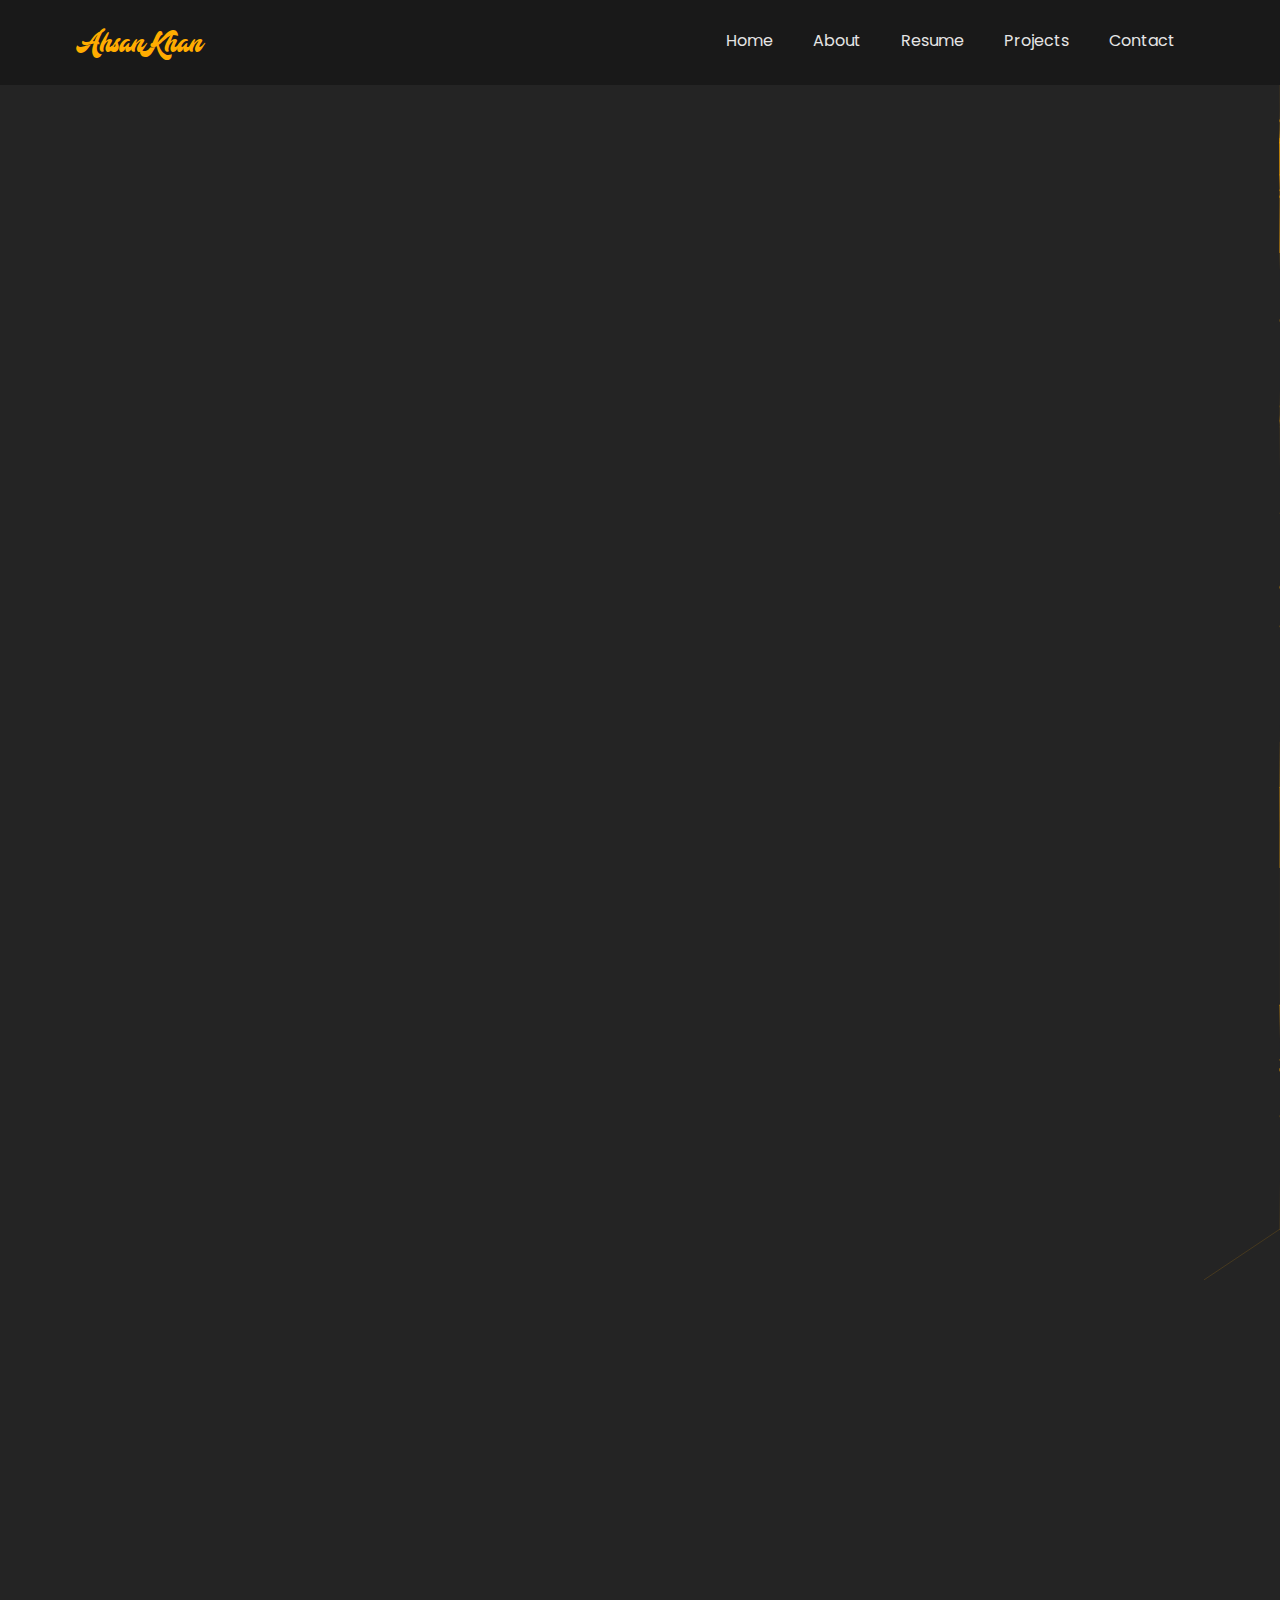
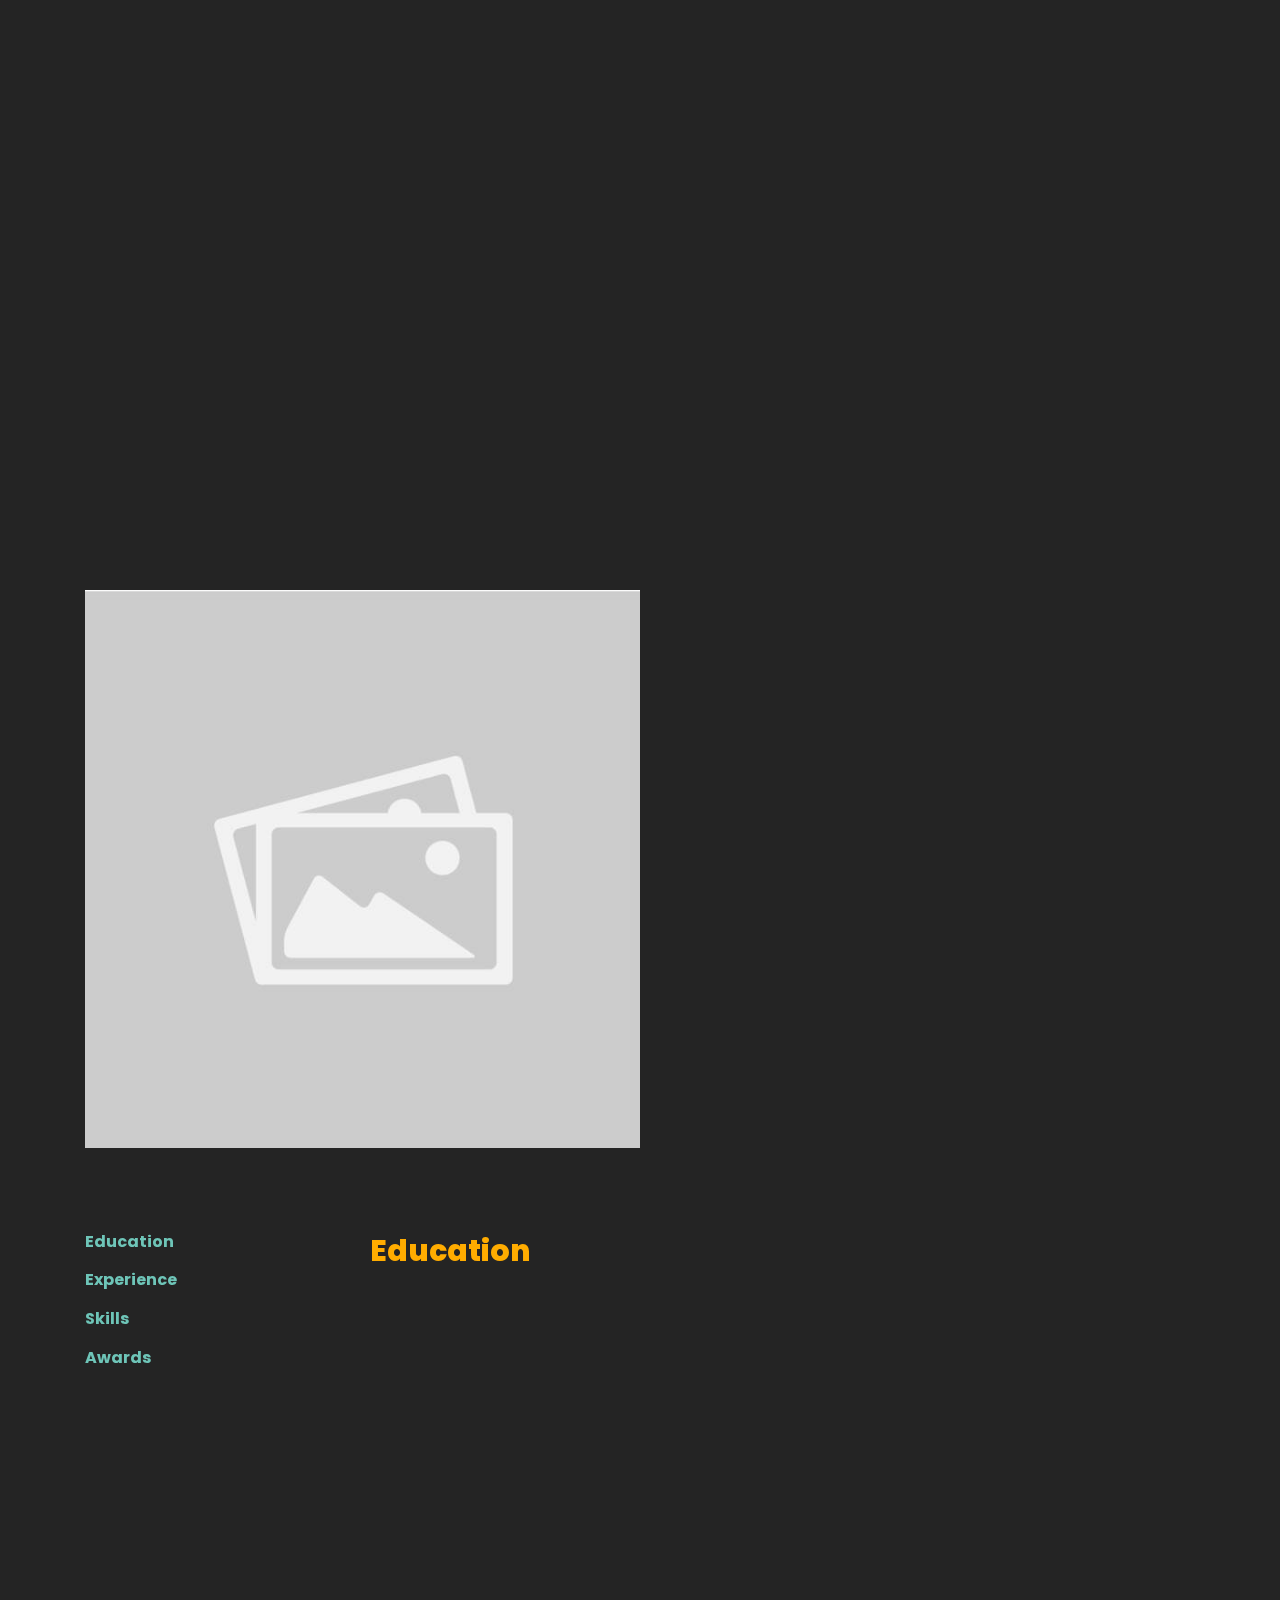
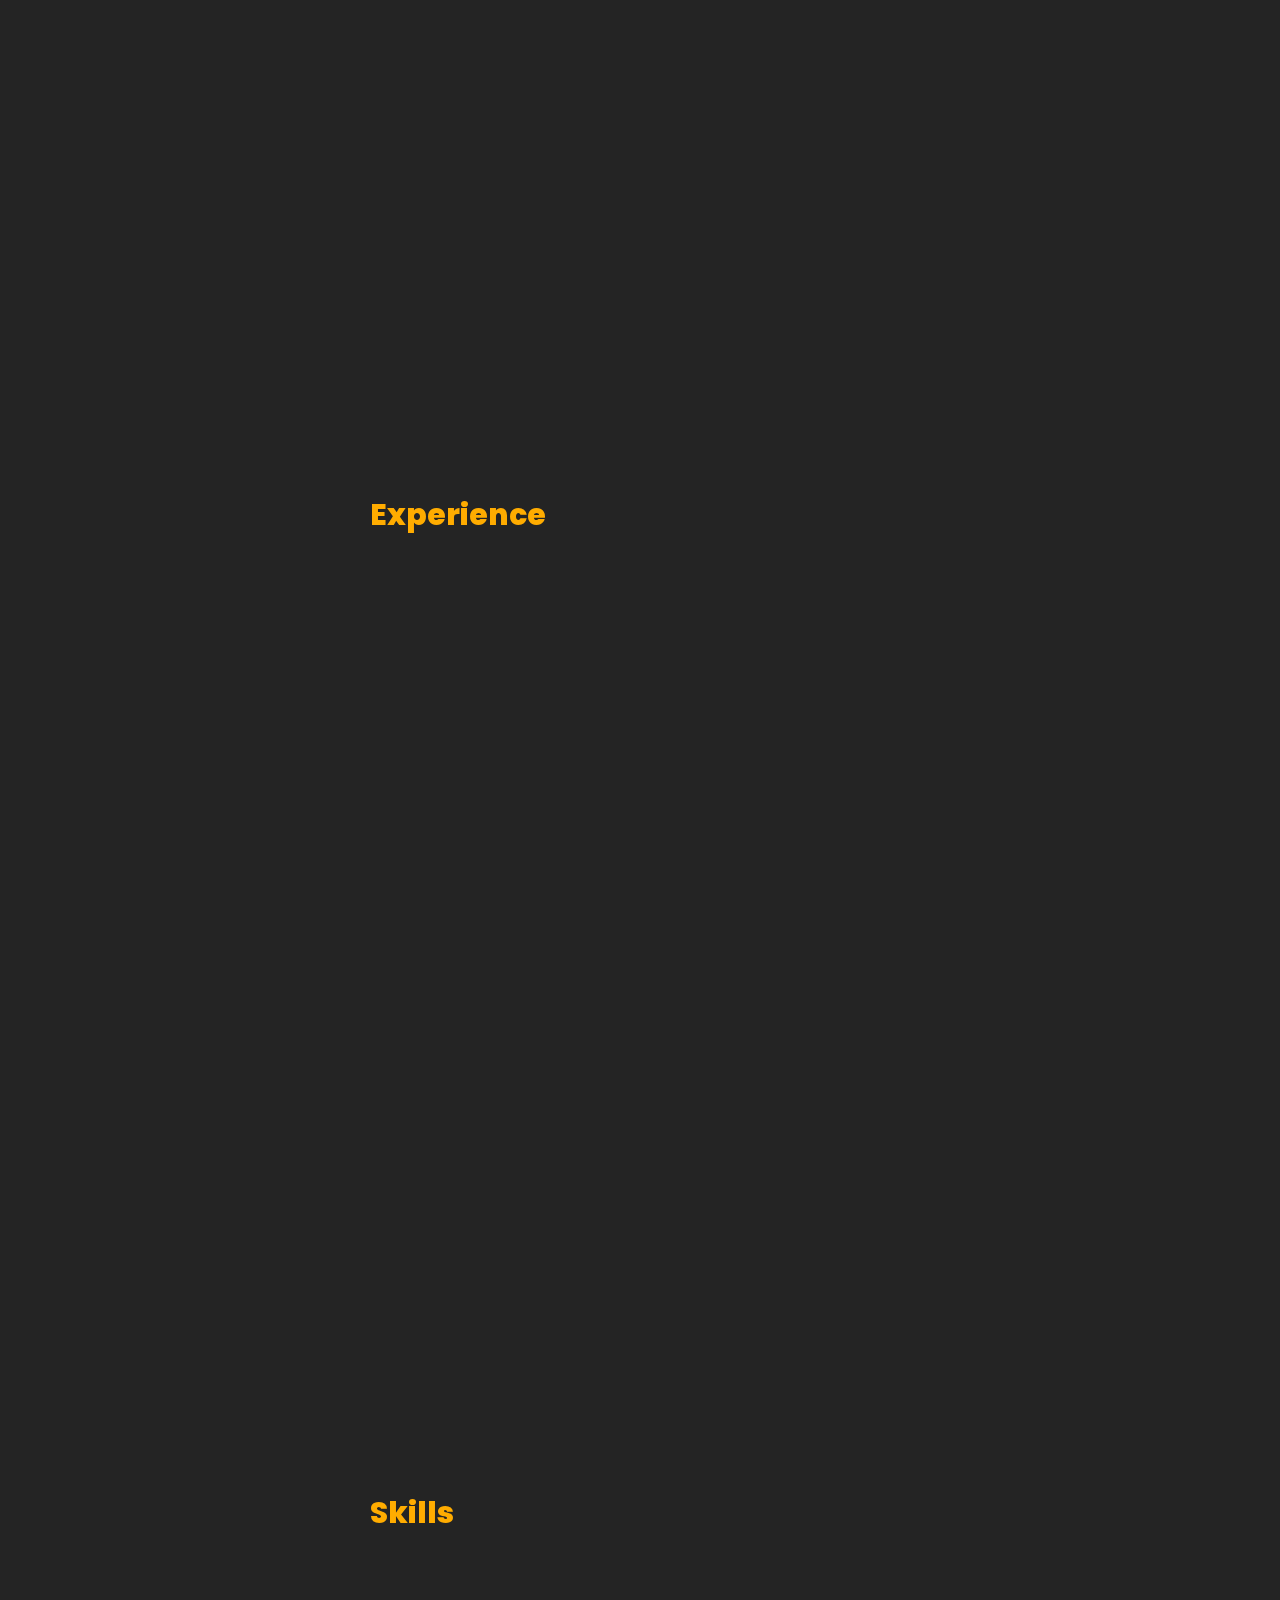
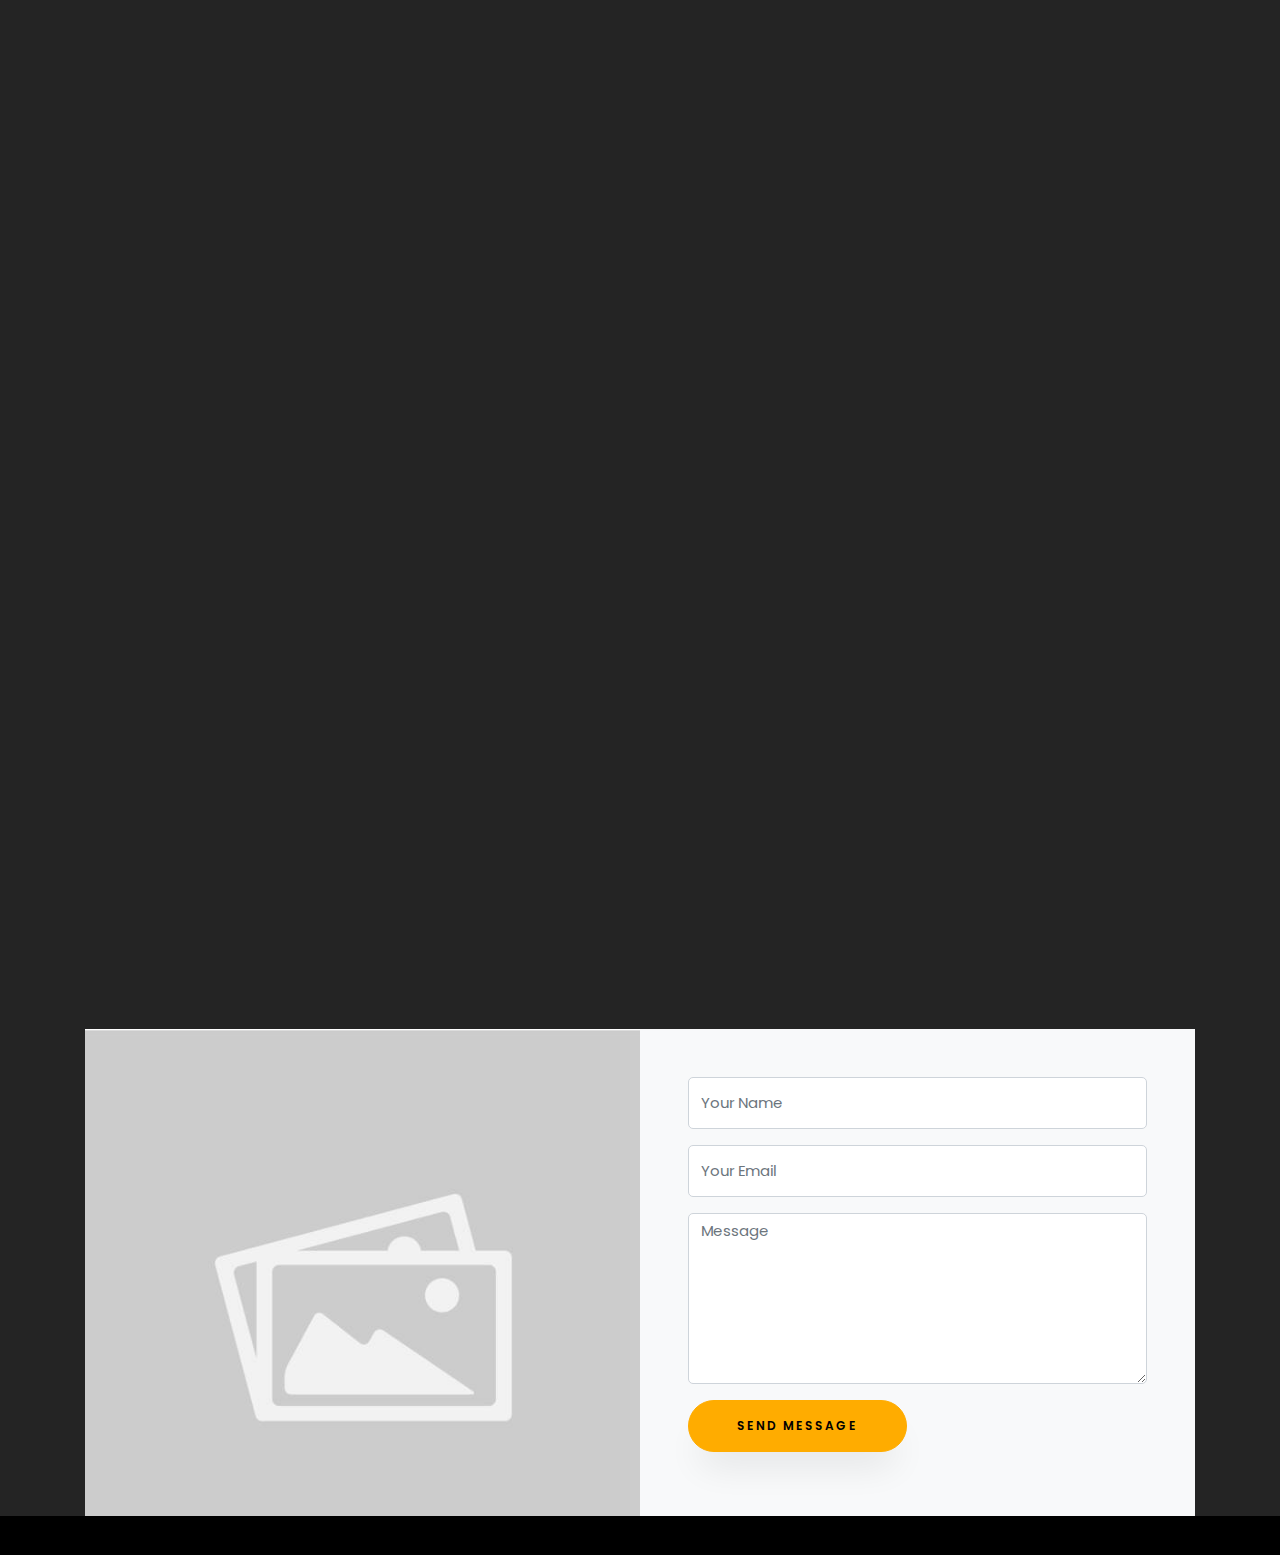
<file: index.html>
<!DOCTYPE html>
<html lang="en">

<head>
	<title>Portfolio Site</title>
	<meta charset="utf-8">
	<meta name="viewport" content="width=device-width, initial-scale=1, shrink-to-fit=no">
	<meta name="description" content="My Personal Website.">

	<meta property="og:title" content="Page Tile" />
	<meta property="og:description" content="Personal Site" />

	<link href="https://fonts.googleapis.com/css?family=Poppins:100,200,300,400,500,600,700,800,900" rel="stylesheet">
	<link rel="stylesheet" href="css/animate.css">
	<link rel="icon" href="images/favicon.png">

	<link rel="stylesheet" href="css/owl.carousel.min.css">
	<link rel="stylesheet" href="css/owl.theme.default.min.css">
	<link rel="stylesheet" href="css/magnific-popup.css">
	<link rel="stylesheet" href="css/aos.css">
	<link rel="stylesheet" href="css/flaticon.css">
	<link rel="stylesheet" href="css/icomoon.css">
	<link rel="stylesheet" href="css/style.css">
</head>

<body data-spy="scroll" data-target=".site-navbar-target" data-offset="300">


	<nav class="navbar navbar-expand-lg navbar-dark bg-dark ftco_navbar ftco-navbar-light site-navbar-target"
		id="ftco-navbar">
		<div class="container">
			<a class="navbar-brand" href="index.html">Ahsan Khan</a>
			<button class="navbar-toggler js-fh5co-nav-toggle fh5co-nav-toggle" type="button" data-toggle="collapse"
				data-target="#ftco-nav" aria-controls="ftco-nav" aria-expanded="false" aria-label="Toggle navigation">
				<span class="oi oi-menu"></span> Menu
			</button>

			<div class="collapse navbar-collapse" id="ftco-nav">
				<ul class="navbar-nav nav ml-auto">
					<li class="nav-item"><a href="#home-section" class="nav-link"><span>Home</span></a></li>
					<li class="nav-item"><a href="#about-section" class="nav-link"><span>About</span></a></li>
					<li class="nav-item"><a href="#resume-section" class="nav-link"><span>Resume</span></a></li>
					<li class="nav-item"><a href="#project-section" class="nav-link"><span>Projects</span></a></li>
					<li class="nav-item"><a href="#contact-section" class="nav-link"><span>Contact</span></a></li>
				</ul>
			</div>
		</div>
	</nav>


	<!-- particles -->
	<div id="particles-js"></div>

	<section class="hero-wrap js-fullheight">
		<!--       <div class="overlay"></div> -->
		<div class="container">
			<div class="row no-gutters slider-text js-fullheight justify-content-center align-items-center">
				<div class="col-lg-8 col-md-6 ftco-animate d-flex align-items-center">
					<div class="text text-center">
						<span class="subheading">Hey! I am</span>
						<h1>Ahsan Khan</h1>
						<h2>I like
							<span class="txt-rotate" data-period="2000"
								data-rotate='[ "Coding.", "Software Development", "Problem Solving.", "Photography.", "Books."]'></span>
						</h2>
					</div>
				</div>
			</div>
			<div class="scrollDown">
				<span></span>
				<span></span>
				<span></span>
			</div>
		</div>
		</div>
		</button>
		<div class="glyphicon glyphicon-arrow-down"></div>
	</section>

	<section class="ftco-about img ftco-section ftco-no-pt ftco-no-pb" id="about-section">
		<div class="container">
			<div class="row d-flex no-gutters">
				<div class="col-md-6 col-lg-6 d-flex">
					<div class="img-about img d-flex align-items-stretch">
						<div class="overlay"></div>
						<div class="img d-flex align-self-stretch align-items-center"
							style="background-image:url(images/about.jpeg);">
						</div>
					</div>
				</div>
				<div class="col-md-6 col-lg-6 pl-md-5 py-5">
					<div class="row justify-content-start pb-3">
						<div class="col-md-12 heading-section ftco-animate">
							<h2 class="mb-4">About Me</h2>
							<p>Here's a little about me</p>
							<ul class="about-info mt-4 px-md-0 px-2">
								<li class="d-flex"><span>Name:</span><span>test</span></li>
								<li class="d-flex"><span>Email:</span><span>test@gmail.com</span></li>
								<li class="d-flex"><span>Phone:</span><span>+92 XXX XXXXXXX</span></li>
								<li class="d-flex"><span>Country:</span> <span>Pakistan</span></li>
								<li class="d-flex"><span>City:</span><span>Karachi</span></li>
							</ul>
						</div>
					</div>
					<div class="counter-wrap ftco-animate d-flex mt-md-3">
						<div class="text">
							<p><a href="" class="btn btn-primary py-3 px-3">Download CV</a></p>
						</div>
					</div>
				</div>
			</div>
		</div>
	</section>

	<section class="ftco-section ftco-no-pb goto-here" id="resume-section">
		<div class="container">
			<div class="row">
				<div class="col-md-3">
					<nav id="navi">
						<ul>
							<li><a href="#page-1">Education</a></li>
							<li><a href="#page-2">Experience</a></li>
							<li><a href="#page-3">Skills</a></li>
							<li><a href="#page-4">Awards</a></li>
						</ul>
					</nav>
				</div>
				<div class="col-md-9">
					<div id="page-1" class="page one">
						<h2 class="heading">Education</h2>
						<div class="resume-wrap d-flex ftco-animate">
							<div class="icon d-flex align-items-center justify-content-center">
								<span class="flaticon-graduation-cap"></span>
							</div>
							<div class="text pl-3">
								<h2>NED University of Engineering & Technology</h2>
								<span class="position">Bachelor of Engineering</span>
								<p><strong>Computer Systems Engineering</strong></p>
								<p>Karachi - Pakistan</p>
								<span class="date">2016-2020 (October)</span>
							</div>
						</div>
						<div class="resume-wrap d-flex ftco-animate">
							<div class="icon d-flex align-items-center justify-content-center">
								<span class="flaticon-book"></span>
							</div>
							<div class="text pl-3">
								<h2>Adamjee Govt. Science College</h2>
								<span class="position">Intermediate</span>
								<p><strong>Pre-Engineering</strong></p>
								<p>Karachi - Pakistan</p>
								<span class="date">2014-2016</span>
							</div>
						</div>
						<div class="resume-wrap d-flex ftco-animate">
							<div class="icon d-flex align-items-center justify-content-center">
								<span class="flaticon-book"></span>
							</div>
							<div class="text pl-3">
								<h2>Merit 'n' Merit School</h2>
								<span class="position">Matriculation</span>
								<p><strong>Science</strong></p>
								<p>Karachi - Pakistan</p>
								<span class="date">2011-2014</span>
							</div>
						</div>
					</div>

					<div id="page-2" class="page two">
						<h2 class="heading">Experience</h2>
						<div class="resume-wrap d-flex ftco-animate">
							<div class="icon d-flex align-items-center justify-content-center">
								<span class="flaticon-suitcase"></span>
							</div>
							<div class="text pl-3">
								<h2>Software Engineer</h2>
								<span class="position">Geeks of Kolachi</span>
								<p class="date">August 2021 - Present</p>
							</div>
						</div>
						<div class="resume-wrap d-flex ftco-animate">
							<div class="icon d-flex align-items-center justify-content-center">
								<span class="flaticon-suitcase"></span>
							</div>
							<div class="text pl-3">
								<h2>Associate Software Engineer</h2>
								<span class="position">TPS Worldwide</span>
								<p class="date">Dec 2020 - May 2021</p>
								<div class="c d-flex ftco-animate">
									<div class="icon d-flex align-items-center justify-content-center">
										<span class="flaticon-suitcase"></span>
									</div>
									<div class="text pl-3">
										<h2>Intern</h2>
										<span class="position">TPS Worldwide</span>
										<p class="date">Sept 2019 - Oct 2019</p>
										<ul>
											<li>Worked as support for their Intranet portal (TPSConnect)</li>
											<li>Created SharePoint MasterPages using SharePoint Designer</li>
											<li>Developed Custom SharePoint WebParts</li>
										</ul>
									</div>
								</div>
							</div>
						</div>
						<div class="resume-wrap d-flex ftco-animate">
							<div class="icon d-flex align-items-center justify-content-center">
								<span class="flaticon-suitcase"></span>
							</div>
							<div class="text pl-3">
								<h2>Intern</h2>
								<span class="position">Gaditek</span>
								<p class="date">Sept 2018 - Oct 2018</p>
								<ul>
									<li>Took requirements from HR for development of Automated Probation System. Made Flowcharts, UI designs for the module</li>
									<li>Demonstrated iptables in CentOS 7 using a Virtual Machine</li>
									<li>Wrote a WhatsApp Chat Parser script using Python and Regex</li>
								</ul>
							</div>
						</div>
					</div>
					<div id="page-3" class="page three">
						<h2 class="heading">Skills</h2>
						<!-- Skill Section -->
						<div class="row mb-4 ftco-animate">
							<div class="col grow"><img class="img-fluid" src="images/skills/javascript.png"	title="JavaScript"></div>
							<div class="col grow"><img class="img-fluid" src="images/skills/node.png" title="NodeJS"></div>
							<div class="col grow"><img class="img-fluid" src="images/skills/react.png" title="React"></div>
							<div class="col grow"><img class="img-fluid" src="images/skills/html.png" title="HTML"></div>
							<div class="col grow"><img class="img-fluid" src="images/skills/css.png" title="CSS"></div>
							<div class="col grow"><img class="img-fluid" src="images/skills/bootstrap.png" title="Bootstrap"></div>
						</div>
						<div class="row mb-4 ftco-animate">
							<div class="col grow"><img class="img-fluid" src="images/skills/cplusplus.png" title="C++"></div>
							<div class="col grow"><img class="img-fluid" src="images/skills/c.png" title="C"></div>
							<div class="col grow"><img class="img-fluid" src="images/skills/csharp.png" title="C#"></div>
							<div class="col grow"><img class="img-fluid" src="images/skills/photoshop.png" title="Photoshop"></div>
							<div class="col grow"><img class="img-fluid" src="images/skills/lightroom.png" title="Lightroom"></div>
							<div class="col grow"><img class="img-fluid" src="images/skills/illustrator.png" title="Illustrator"></div>
						</div>
						<div class="row mb-4 ftco-animate">
							<div class="col grow"><img class="img-fluid" src="images/skills/mongo.png" title="Mongo DB"></div>
							<div class="col grow"><img class="img-fluid" src="images/skills/firebase.png" title="FireBase"></div>
							<div class="col grow"><img class="img-fluid" src="images/skills/linux.png" title="Linux"></div>
							<div class="col grow"><img class="img-fluid" src="images/skills/dart.png" title="Dart"></div>
							<div class="col grow"><img class="img-fluid" src="images/skills/flutter.png" title="Flutter"></div>
							<div class="col grow"><img class="img-fluid" src="images/skills/java.png" title="Java"></div>
						</div>


					</div>
					<div id="page-4" class="page four">
						<h2 class="heading">Awards</h2>
						<div class="resume-wrap d-flex ftco-animate">
							<div class="icon d-flex align-items-center justify-content-center">
								<span class="flaticon-medal"></span>
							</div>
							<div class="text pl-3">
								<h2>Runner Up - Speed Debugging Competition</h2>
								<span class="position"><strong>ITEC</strong></span>
								<span><strong> - NED Universit of Engg. & Tech</strong></span>
								<p class="date">June 2018</p>
								<p>Karachi - Pakistan</p>
							</div>
						</div>
						<div class="resume-wrap d-flex ftco-animate">
							<div class="icon d-flex align-items-center justify-content-center">
								<span class="flaticon-trophy"></span>
							</div>
							<div class="text pl-3">
								<h2>Winner - Speed Debugging Competition</h2>
								<span class="position"><strong>Developer's Day</strong></span>
								<span><strong> - FAST NUCES</strong></span>
								<p class="date">Apr 2018</p>
								<p>Karachi - Pakistan</p>
							</div>
						</div>
					</div>
				</div>
			</div>
		</div>
	</section>

	<section class="ftco-section" id="project-section">
		<div class="container-fluid px-md-5">
			<div class="row justify-content-center py-5 mt-5">
				<div class="col-md-12 heading-section text-center ftco-animate">
					<h2 class="mb-4">Projects</h2>
				</div>
			</div>
			<div class="row">
				<div class="col-md-4 text-center d-flex ftco-animate">
					<a class="services-1 shadow">
						<span class="icon">
							<i class="flaticon-camp"></i>
						</span>
						<div class="desc">
							<h3 class="mb-4">YelpCamp</h3>
							<p><strong>NodeJS • Express • MongoDB</strong></p>
							<p>A web based application that allows user to view Campgrounds and add their own. <br> Used
								Node JS along with Express to make the application. MongoDB for the database.</p>
						</div>
					</a>
				</div>
				<div class="col-md-4 text-center d-flex mx-auto ftco-animate">
					<a href="https://ahsankhan.me/books" target="_blank" class="services-1 shadow">
						<span class="icon">
							<i class="icon-book"></i>
						</span>
						<div class="desc">
							<h3 class="mb-4">My Read Book Shelf</h3>
							<p><strong>Vanilla JS • Bootstrap</strong></p>
							<p>Fetches All Read Books from Goodreads using their API. Extracts required data and
								displays in a blog type page.<br>All without using a Database</p>
						</div>
					</a>
				</div>
				<div class="col-md-4 text-center d-flex mx-auto ftco-animate">
					<a href="https://ahsankhan.me/TermFolio" target="_blank" class="services-1 shadow">
						<span class="icon">
							<i class="icon-terminal"></i>
						</span>
						<div class="desc">
							<h3 class="mb-4">TermFolio</h3>
							<p><strong>HTML • CSS • JavaScript</strong></p>
							<p>A Portfolio Website that is made to look and act like a Terminal.</p>
						</div>
					</a>
				</div>
			</div>
			<div class="row">
				<div class="col-md-4 text-center d-flex mx-auto ftco-animate">
					<a href="https://github.com/ahsankhan26/Whatsapp-Chat-Parser" target="_blank"
						class="services-1 shadow">
						<span class="icon">
							<i class="icon-whatsapp"></i>
						</span>
						<div class="desc">
							<h3 class="mb-4">WhatsApp Chat Parser</h3>
							<p><strong>Python • Regex</strong></p>
							<p>An App that takes WhatsApp chat file and parses it for better data analysis.</p>
						</div>
					</a>
				</div>
				<div class="col-md-4 text-center d-flex ftco-animate">
					<a href="https://github.com/ahsankhan26/Laser-Data-Transmission" target="_blank"
						class="services-1 shadow">
						<span class="icon">
							<i class="flaticon-circuit-board"></i>
						</span>
						<div class="desc">
							<h3 class="mb-4">Data Transmission with Laser</h3>
							<p><strong>Arduino</strong></p>
							<p>A hardware based demonstration of Binary ASCII representation of Text, Sent and Received
								from one system to another using Laser and Arduino.</p>
						</div>
					</a>
				</div>
				<div class="col-md-4 text-center d-flex ftco-animate">
					<a href="https://github.com/ahsankhan26/Bomberman-Replica" target="_blank"
						class="services-1 shadow">
						<span class="icon">
							<i class="flaticon-bomberman"></i>
						</span>
						<div class="desc">
							<h3 class="mb-4">SNES Bomberman Replica Game</h3>
							<p><strong>C# • Unity</strong></p>
							<p>Video game using Unity 2D game development environment and C# Scripts for
								interactivity.<br>The game was intended to be multiplayer competing against each other.
							</p>
						</div>
					</a>
				</div>
			</div>
		</div>
		</div>
	</section>



	<!-- <section class="ftco-section ftco-hireme img" style="background-image: url(images/bg_1.jpg)">
		<div class="overlay"></div>
		<div class="container">
			<div class="row justify-content-center">
				<div class="col-md-7 ftco-animate text-center">
					<h2>I'm <span>Available</span> for Hire</h2>
					<p class="mt-3 mb-0">
						<a id="fiverr" href="https://fiverr.com/ahsankhan26" target="_blank"
							class="btn btn-primary py-3 px-5">Fiverr</a>
					</p>
				</div>
			</div>
		</div>
	</section> -->

	<section class="ftco-section contact-section ftco-no-pb" id="contact-section">
		<div class="container">
			<div class="row justify-content-center mb-4 pb-3">
				<div class="col-md-7 heading-section text-center ftco-animate">
					<h2 class="mb-4">Contact Me</h2>
				</div>
			</div>

			<div class="row d-flex justify-content-center contact-info mb-5">
				<div class="col-md-6 col-lg-3 d-flex ftco-animate">
					<div class="align-self-stretch box text-center p-4 shadow">
						<div class="icon d-flex align-items-center justify-content-center">
							<span class="icon-phone2"></span>
						</div>
						<div>
							<h3 class="mb-4">Contact Number</h3>
							<p><a>+92 XXX XXXXXXX</a></p>
						</div>
					</div>
				</div>
				<div class="col-md-6 col-lg-4 d-flex ftco-animate">
					<div class="align-self-stretch box text-center p-4 shadow">
						<div class="icon d-flex align-items-center justify-content-center">
							<span class="icon-paper-plane"></span>
						</div>
						<div>
							<h3 class="mb-4">Email Address</h3>
							<p><a href="">test@gmail.com</a></p>
						</div>
					</div>
				</div>
				<div class="col-md-6 col-lg-3 d-flex ftco-animate">
					<div class="align-self-stretch box text-center p-4 shadow">
						<div class="icon d-flex align-items-center justify-content-center">
							<span class="icon-globe"></span>
						</div>
						<div>
							<h3 class="mb-4">Website</h3>
							<p><a>ahsankhan.me</a></p>
						</div>
					</div>
				</div>
			</div>

			<div class="row no-gutters block-9">
				<div class="col-md-6 order-md-last d-flex">
					<form method="POST" action=""
						class="bg-light p-4 p-md-5 contact-form">
						<div class="form-group">
							<input type="text" class="form-control" name="name" placeholder="Your Name" required>
						</div>
						<div class="form-group">
							<input type="email" class="form-control" name="email" placeholder="Your Email" required>
						</div>
						<div class="form-group">
							<textarea id="" cols="30" rows="7" class="form-control" name="message" placeholder="Message"
								required></textarea>
						</div>

						<div class="form-group">
							<input type="submit" value="Send Message" class="btn btn-primary py-3 px-5">
							<input type="hidden" name="_next" value="//ahsankhan.me" />
						</div>
					</form>

				</div>

				<div class="col-md-6 d-flex">
					<div class="img" style="background-image: url(images/about.jpeg);"></div>
				</div>
			</div>
		</div>
	</section>


	<footer class="ftco-footer ftco-section">
		<div class="container">
			<div class="row mb-5">
				<div class="col-md">
					<div class="ftco-footer-widget mb-4">
						<h2 class="ftco-heading-2">About</h2>
						<p>I like working with new tools and technologies</p>
						<p class="mt-4"><u>Social Links</u></p>
						<ul class="ftco-footer-social list-unstyled float-md-left float-lft">
							<li class="ftco-animate"><a href="https://github.com/ahsankhan26" target="_blank"><span
										class="icon-github"></span></a></li>
							<li class="ftco-animate"><a href="https://www.linkedin.com/in/ahsankhan26/"
									target="_blank"><span class="icon-linkedin-square"></span></a></li>
							<li class="ftco-animate"><a href="https://stackoverflow.com/users/13870209/ahsan-khan"
									target="_blank"><span class="icon-stack-overflow"></span></a></li>
							<li class="ftco-animate"><a href="https://instagram.com/ahsankhan26" target="_blank"><span
										class="icon-instagram"></span></a></li>
						</ul>
					</div>
				</div>
				<div class="col-md">
					<div class="ftco-footer-widget mb-4 ml-md-4">
						<h2 class="ftco-heading-2">Links</h2>
						<ul class="list-unstyled">
							<li><a href="#home-section"><span class="icon-long-arrow-right mr-2"></span>Home</a></li>
							<li><a href="#about-section"><span class="icon-long-arrow-right mr-2"></span>About</a></li>
							<li><a href="#resume-section"><span class="icon-long-arrow-right mr-2"></span>Resume</a>
							</li>
							<li><a href="#project-section"><span class="icon-long-arrow-right mr-2"></span>Projects</a>
							</li>
							<li><a href="#contact-section"><span class="icon-long-arrow-right mr-2"></span>Contact</a>
							</li>
						</ul>
					</div>
				</div>

				<div class="col-md">
					<div class="ftco-footer-widget mb-4">
						<h2 class="ftco-heading-2">Have a Question?</h2>
						<div class="block-23 mb-3">
							<ul>
								<li><a><span class="icon icon-phone"></span><span class="text">+92 XXX XXXXXXX</span></a></li>
								<li><a href=""><span
											class="icon icon-envelope"></span><span
											class="text">test@gmail.com</span></a></li>
							</ul>
						</div>
					</div>
				</div>
			</div>
			<div class="row">
				<div class="col-md-12 text-center">
					<i class="icon-heart color-danger" aria-hidden="true"></i>
					<i class="icon-heart color-danger" aria-hidden="true"></i>
					<p class="mt-5">Copyright &copy;
						<script>document.write(new Date().getFullYear());</script>
					</p>
				</div>
			</div>
		</div>
	</footer>



	<!-- loader -->
	<div id="ftco-loader" class="show fullscreen"><svg class="circular" width="48px" height="48px">
			<circle class="path-bg" cx="24" cy="24" r="22" fill="none" stroke-width="4" stroke="#eeeeee" />
			<circle class="path" cx="24" cy="24" r="22" fill="none" stroke-width="4" stroke-miterlimit="10"
				stroke="#F96D00" />
		</svg></div>


	<script src="js/jquery.min.js"></script>
	<script src="js/jquery-migrate-3.0.1.min.js"></script>
	<script src="js/bootstrap.min.js"></script>
	<script src="js/jquery.waypoints.min.js"></script>
	<script src="js/jquery.stellar.min.js"></script>
	<script src="js/owl.carousel.min.js"></script>
	<script src="js/jquery.magnific-popup.min.js"></script>
	<script src="js/aos.js"></script>
	<script src="js/jquery.animateNumber.min.js"></script>
	<script src="js/scrollax.min.js"></script>
	<script src="js/particles.min.js"></script>
	<script src="js/app.js"></script>
	<script src="js/main.js"></script>

</body>

</html>
</file>
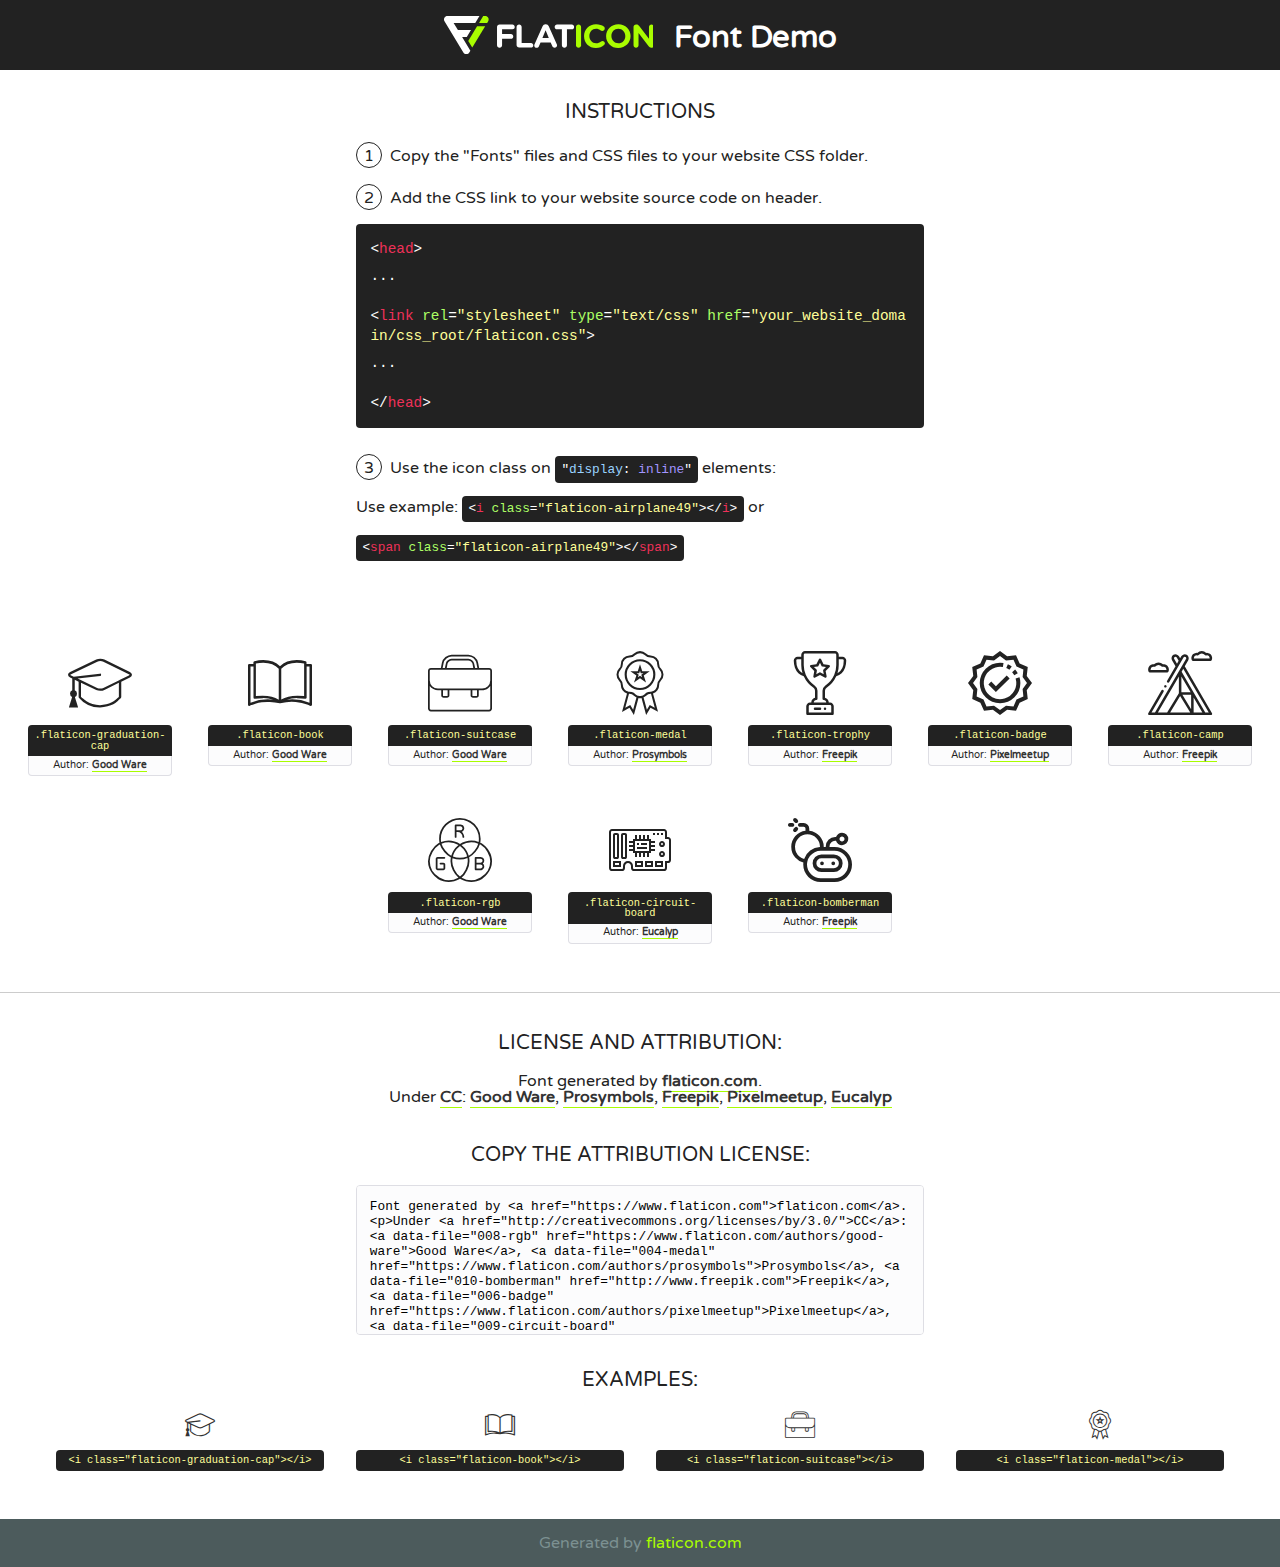
<file: fonts/flaticon/font/flaticon.html>
<!DOCTYPE html>
<!--
  Flaticon icon font: Flaticon
  Creation date: 12/07/2020 17:37
-->
<html>
<!DOCTYPE html>
<html>

<head>
    <title>Flaticon WebFont</title>
    <link href="http://fonts.googleapis.com/css?family=Varela+Round" rel="stylesheet" type="text/css" />
    <link rel="stylesheet" type="text/css" href="flaticon.css">
    <meta charset="UTF-8">
    <style>
    html, body, div, span, applet, object, iframe,
    h1, h2, h3, h4, h5, h6, p, blockquote, pre,
    a, abbr, acronym, address, big, cite, code,
    del, dfn, em, img, ins, kbd, q, s, samp,
    small, strike, strong, sub, sup, tt, var,
    b, u, i, center,
    dl, dt, dd, ol, ul, li,
    fieldset, form, label, legend,
    table, caption, tbody, tfoot, thead, tr, th, td,
    article, aside, canvas, details, embed, 
    figure, figcaption, footer, header, hgroup, 
    menu, nav, output, ruby, section, summary,
    time, mark, audio, video {
        margin: 0;
        padding: 0;
        border: 0;
        font-size: 100%;
        font: inherit;
        vertical-align: baseline;
    }
    /* HTML5 display-role reset for older browsers */
    article, aside, details, figcaption, figure, 
    footer, header, hgroup, menu, nav, section {
        display: block;
    }
    body {
        line-height: 1;
    }
    ol, ul {
        list-style: none;
    }
    blockquote, q {
        quotes: none;
    }
    blockquote:before, blockquote:after,
    q:before, q:after {
        content: '';
        content: none;
    }
    table {
        border-collapse: collapse;
        border-spacing: 0;
    }
    body {
        font-family: 'Varela Round', Helvetica, Arial, sans-serif;
        font-size: 16px;
        color: #222;
    }
    a {
        color: #333;
        border-bottom: 1px solid #a9fd00;
        font-weight: bold;
        text-decoration: none;
    }
    * {
        -moz-box-sizing: border-box;
        -webkit-box-sizing: border-box;
        box-sizing: border-box;
        margin: 0;
        padding: 0;
    }
    [class^="flaticon-"]:before, [class*=" flaticon-"]:before, [class^="flaticon-"]:after, [class*=" flaticon-"]:after {
        font-family: Flaticon;
        font-size: 30px;
        font-style: normal;
        margin-left: 20px;
        color: #333;
    }
    .wrapper {
        max-width: 600px;
        margin: auto;
        padding: 0 1em;
    }
    .title {
        font-size: 1.25em;
        text-align: center;
        margin-bottom: 1em;
        text-transform: uppercase;
    }
    header {
        text-align: center;
        background-color: #222;
        color: #fff;
        padding: 1em;
    }
    header .logo {
        width: 210px;
        height: 38px;
        display: inline-block;
        vertical-align: middle;
        margin-right: 1em;
        border: none;
    }
    header strong {
        font-size: 1.95em;
        font-weight: bold;
        vertical-align: middle;
        margin-top: 5px;
        display: inline-block;
    }
    .demo {
        margin: 2em auto;
        line-height: 1.25em;
    }
    .demo ul li {
        margin-bottom: 1em;
    }
    .demo ul li .num {
        color: #222;
        border-radius: 20px;
        display: inline-block;
        width: 26px;
        padding: 3px;
        height: 26px;
        text-align: center;
        margin-right: 0.5em;
        border: 1px solid #222;
    }
    .demo ul li code {
        background-color: #222;
        border-radius: 4px;
        padding: 0.25em 0.5em;
        display: inline-block;
        color: #fff;
        font-family: Consolas,Monaco,Lucida Console,Liberation Mono,DejaVu Sans Mono,Bitstream Vera Sans Mono,Courier New, monospace;
        font-weight: lighter;
        margin-top: 1em;
        font-size: 0.8em;
        word-break: break-all;
    }
    .demo ul li code.big {
        padding: 1em;
        font-size: 0.9em;
    }
    .demo ul li code .red {
        color: #EF3159;
    }
    .demo ul li code .green {
        color: #ACFF65;
    }
    .demo ul li code .yellow {
        color: #FFFF99;
    }
    .demo ul li code .blue {
        color: #99D3FF;
    }
    .demo ul li code .purple {
        color: #A295FF;
    }
    .demo ul li code .dots {
        margin-top: 0.5em;
        display: block;
    }
    #glyphs {
        border-bottom: 1px solid #ccc;
        padding: 2em 0;
        text-align: center;
    }
    .glyph {
        display: inline-block;
        width: 9em;
        margin: 1em;
        text-align: center;
        vertical-align: top;
        background: #FFF;
    }
    .glyph .glyph-icon {
        padding: 10px;
        display: block;
        font-family:"Flaticon";
        font-size: 64px;
        line-height: 1;
    }
    .glyph .glyph-icon:before {
        font-size: 64px;
        color: #222;
        margin-left: 0;
    }
    .class-name {
        font-size: 0.65em;
        background-color: #222;
        color: #fff;
        border-radius: 4px 4px 0 0;
        padding: 0.5em;
        color: #FFFF99;
        font-family: Consolas,Monaco,Lucida Console,Liberation Mono,DejaVu Sans Mono,Bitstream Vera Sans Mono,Courier New, monospace;
    }
    .author-name {
        font-size: 0.6em;
        background-color: #fcfcfd;
        border: 1px solid #DEDEE4;
        border-top: 0;
        border-radius: 0 0 4px 4px;
        padding: 0.5em;
    }
    .class-name:last-child {
        font-size: 10px;
        color:#888;
    }
    .class-name:last-child a {
        font-size: 10px;
        color:#555;
    }
    .class-name:last-child a:hover {
        color:#a9fd00;
    }
    .glyph > input {
        display: block;
        width: 100px;
        margin: 5px auto;
        text-align: center;
        font-size: 12px;
        cursor: text;
    }
    .glyph > input.icon-input {
        font-family:"Flaticon";
        font-size: 16px;
        margin-bottom: 10px;
    }
    .attribution .title {
        margin-top: 2em;
    }
    .attribution textarea {
        background-color: #fcfcfd;
        padding: 1em;
        border: none;
        box-shadow: none;
        border: 1px solid #DEDEE4;
        border-radius: 4px;
        resize: none;
        width: 100%;
        height: 150px;
        font-size: 0.8em;
        font-family: Consolas,Monaco,Lucida Console,Liberation Mono,DejaVu Sans Mono,Bitstream Vera Sans Mono,Courier New, monospace;
        -webkit-appearance: none;
    }
    .iconsuse {
        margin: 2em auto;
        text-align: center;
        max-width: 1200px;
    }
    .iconsuse:after {
        content: '';
        display: table;
        clear: both;
    }
    .iconsuse .image {
        float: left;
        width: 25%;
        padding: 0 1em;
    }
    .iconsuse .image p {
        margin-bottom: 1em;
    }
    .iconsuse .image span {
        display: block;
        font-size: 0.65em;
        background-color: #222;
        color: #fff;
        border-radius: 4px;
        padding: 0.5em;
        color: #FFFF99;
        margin-top: 1em;
        font-family: Consolas,Monaco,Lucida Console,Liberation Mono,DejaVu Sans Mono,Bitstream Vera Sans Mono,Courier New, monospace;
    }
    #footer {
        text-align: center;
        background-color: #4C5B5C;
        color: #7c9192;
        padding: 1em;
    }
    #footer a {
        border: none;
        color: #a9fd00;
        font-weight: normal;
    }
    @media (max-width: 960px) {
        .iconsuse .image {
            width: 50%;
        }
    }
    @media (max-width: 560px) {
        .iconsuse .image {
            width: 100%;
        }
    }
    </style>
</head>

<body class="characters-off">

    <header>
        <a href="https://www.flaticon.com" target="_blank" class="logo">
            <svg version="1.1" xmlns="http://www.w3.org/2000/svg" xmlns:xlink="http://www.w3.org/1999/xlink" xmlns:a="http://ns.adobe.com/AdobeSVGViewerExtensions/3.0/" viewBox="0 0 560.875 102.036" enable-background="new 0 0 560.875 102.036" xml:space="preserve">
                <defs>
                </defs>
                <g>
                    <g class="letters">
                        <path fill="#ffffff" d="M141.596,29.675c0-3.777,2.985-6.767,6.764-6.767h34.438c3.426,0,6.15,2.728,6.15,6.15
                        c0,3.43-2.724,6.149-6.15,6.149h-27.674v13.091h23.719c3.429,0,6.151,2.724,6.151,6.15c0,3.43-2.723,6.149-6.151,6.149h-23.719
                        v17.574c0,3.773-2.986,6.761-6.764,6.761c-3.779,0-6.764-2.989-6.764-6.761V29.675z"></path>
                        <path fill="#ffffff" d="M193.844,29.149c0-3.781,2.985-6.767,6.764-6.767c3.776,0,6.763,2.985,6.763,6.767v42.957h25.039
                        c3.426,0,6.149,2.726,6.149,6.153c0,3.425-2.723,6.15-6.149,6.15h-31.802c-3.779,0-6.764-2.986-6.764-6.768V29.149z"></path>
                        <path fill="#ffffff" d="M241.891,75.71l21.438-48.407c1.492-3.341,4.215-5.357,7.906-5.357h0.792
                        c3.686,0,6.323,2.017,7.815,5.357l21.439,48.407c0.436,0.967,0.701,1.845,0.701,2.723c0,3.602-2.809,6.501-6.414,6.501
                        c-3.161,0-5.269-1.845-6.499-4.655l-4.132-9.661h-27.059l-4.301,10.102c-1.144,2.631-3.426,4.214-6.237,4.214
                        c-3.517,0-6.24-2.81-6.24-6.325C241.1,77.64,241.451,76.677,241.891,75.71z M279.932,58.666l-8.521-20.297l-8.526,20.297H279.932
                        z"></path>
                        <path fill="#ffffff" d="M314.864,35.387H301.86c-3.429,0-6.239-2.813-6.239-6.238c0-3.429,2.811-6.24,6.239-6.24h39.533
                        c3.426,0,6.237,2.811,6.237,6.24c0,3.425-2.811,6.238-6.237,6.238h-13.001v42.785c0,3.773-2.99,6.761-6.764,6.761
                        c-3.779,0-6.764-2.989-6.764-6.761V35.387z"></path>
                        <path fill="#A9FD00" d="M352.615,29.149c0-3.781,2.985-6.767,6.767-6.767c3.774,0,6.761,2.985,6.761,6.767v49.024
                        c0,3.773-2.987,6.761-6.761,6.761c-3.781,0-6.767-2.989-6.767-6.761V29.149z"></path>
                        <path fill="#A9FD00" d="M374.132,53.836v-0.179c0-17.481,13.178-31.801,32.065-31.801c9.22,0,15.459,2.458,20.557,6.238
                        c1.402,1.054,2.637,2.985,2.637,5.357c0,3.692-2.985,6.59-6.681,6.59c-1.845,0-3.071-0.702-4.044-1.319
                        c-3.776-2.813-7.729-4.393-12.562-4.393c-10.364,0-17.831,8.611-17.831,19.154v0.173c0,10.542,7.291,19.329,17.831,19.329
                        c5.715,0,9.492-1.756,13.359-4.834c1.049-0.874,2.458-1.491,4.039-1.491c3.429,0,6.325,2.813,6.325,6.236
                        c0,2.106-1.056,3.78-2.282,4.834c-5.539,4.834-12.036,7.733-21.878,7.733C387.572,85.464,374.132,71.493,374.132,53.836z"></path>
                        <path fill="#A9FD00" d="M433.009,53.836v-0.179c0-17.481,13.79-31.801,32.766-31.801c18.981,0,32.592,14.143,32.592,31.628v0.173
                        c0,17.483-13.785,31.807-32.769,31.807C446.625,85.464,433.009,71.32,433.009,53.836z M484.224,53.836v-0.179
                        c0-10.539-7.725-19.326-18.626-19.326c-10.893,0-18.449,8.611-18.449,19.154v0.173c0,10.542,7.73,19.329,18.626,19.329
                        C476.676,72.986,484.224,64.378,484.224,53.836z"></path>
                        <path fill="#A9FD00" d="M506.233,29.321c0-3.774,2.99-6.763,6.767-6.763h1.401c3.252,0,5.183,1.583,7.029,3.953l26.093,34.265
                        V29.059c0-3.692,2.99-6.677,6.681-6.677c3.683,0,6.671,2.985,6.671,6.677v48.934c0,3.78-2.987,6.765-6.764,6.765h-0.436
                        c-3.257,0-5.188-1.581-7.034-3.953l-27.056-35.492v32.944c0,3.687-2.985,6.676-6.678,6.676c-3.683,0-6.673-2.989-6.673-6.676
                        V29.321z"></path>
                    </g>
                    <g class="insignia">
                        <path fill="#ffffff" d="M48.372,56.137h12.517l11.156-18.537H37.186L25.688,18.539h57.825L94.668,0H9.271
                        C5.925,0,2.842,1.801,1.198,4.716c-1.644,2.907-1.593,6.482,0.134,9.343l50.38,83.501c1.678,2.781,4.689,4.476,7.938,4.476
                        c3.246,0,6.257-1.695,7.935-4.476l2.898-4.804L48.372,56.137z"></path>
                        <g class="i">
                            <path fill="#A9FD00" d="M93.575,18.539h0.031v0.004l21.652,0.004l2.705-4.488c1.727-2.861,1.778-6.436,0.133-9.343
                            C116.454,1.801,113.371,0,110.026,0h-5.294L93.575,18.539z"></path>
                            <polygon fill="#A9FD00" points="88.291,27.356 64.725,66.486 75.519,84.404 109.942,27.356"></polygon>
                        </g>
                    </g>
                </g>
            </svg>
        </a>
        <strong>Font Demo</strong>
    </header>


    <section class="demo wrapper">

        <p class="title">Instructions</p>

        <ul>
            <li>
                <span class="num">1</span>Copy the "Fonts" files and CSS files to your website CSS folder.
            </li>
            <li>
                <span class="num">2</span>Add the CSS link to your website source code on header.
                <code class="big">
                    &lt;<span class="red">head</span>&gt;
                    <br/><span class="dots">...</span>
                    <br/>&lt;<span class="red">link</span> <span class="green">rel</span>=<span class="yellow">"stylesheet"</span> <span class="green">type</span>=<span class="yellow">"text/css"</span> <span class="green">href</span>=<span class="yellow">"your_website_domain/css_root/flaticon.css"</span>&gt;
                    <br/><span class="dots">...</span>
                    <br/>&lt;/<span class="red">head</span>&gt;
                </code>
            </li>

            <li>
                <p>
                    <span class="num">3</span>Use the icon class on <code>"<span class="blue">display</span>:<span class="purple"> inline</span>"</code> elements:
                    <br />
                    Use example: <code>&lt;<span class="red">i</span> <span class="green">class</span>=<span class="yellow">&quot;flaticon-airplane49&quot;</span>&gt;&lt;/<span class="red">i</span>&gt;</code> or <code>&lt;<span class="red">span</span> <span class="green">class</span>=<span class="yellow">&quot;flaticon-airplane49&quot;</span>&gt;&lt;/<span class="red">span</span>&gt;</code>
            </li>
        </ul>

    </section>




   <section id="glyphs">          
    
      
        <div class="glyph"><div class="glyph-icon flaticon-graduation-cap"></div>
            <div class="class-name">.flaticon-graduation-cap</div>
            <div class="author-name">Author: <a data-file="001-graduation-cap" href="https://www.flaticon.com/authors/good-ware">Good Ware</a> </div> 
        </div>        
        
        <div class="glyph"><div class="glyph-icon flaticon-book"></div>
            <div class="class-name">.flaticon-book</div>
            <div class="author-name">Author: <a data-file="002-book" href="https://www.flaticon.com/authors/good-ware">Good Ware</a> </div> 
        </div>        
        
        <div class="glyph"><div class="glyph-icon flaticon-suitcase"></div>
            <div class="class-name">.flaticon-suitcase</div>
            <div class="author-name">Author: <a data-file="003-suitcase" href="https://www.flaticon.com/authors/good-ware">Good Ware</a> </div> 
        </div>        
        
        <div class="glyph"><div class="glyph-icon flaticon-medal"></div>
            <div class="class-name">.flaticon-medal</div>
            <div class="author-name">Author: <a data-file="004-medal" href="https://www.flaticon.com/authors/prosymbols">Prosymbols</a> </div> 
        </div>        
        
        <div class="glyph"><div class="glyph-icon flaticon-trophy"></div>
            <div class="class-name">.flaticon-trophy</div>
            <div class="author-name">Author: <a data-file="005-trophy" href="http://www.freepik.com">Freepik</a> </div> 
        </div>        
        
        <div class="glyph"><div class="glyph-icon flaticon-badge"></div>
            <div class="class-name">.flaticon-badge</div>
            <div class="author-name">Author: <a data-file="006-badge" href="https://www.flaticon.com/authors/pixelmeetup">Pixelmeetup</a> </div> 
        </div>        
        
        <div class="glyph"><div class="glyph-icon flaticon-camp"></div>
            <div class="class-name">.flaticon-camp</div>
            <div class="author-name">Author: <a data-file="007-camp" href="http://www.freepik.com">Freepik</a> </div> 
        </div>        
        
        <div class="glyph"><div class="glyph-icon flaticon-rgb"></div>
            <div class="class-name">.flaticon-rgb</div>
            <div class="author-name">Author: <a data-file="008-rgb" href="https://www.flaticon.com/authors/good-ware">Good Ware</a> </div> 
        </div>        
        
        <div class="glyph"><div class="glyph-icon flaticon-circuit-board"></div>
            <div class="class-name">.flaticon-circuit-board</div>
            <div class="author-name">Author: <a data-file="009-circuit-board" href="https://www.flaticon.com/authors/eucalyp">Eucalyp</a> </div> 
        </div>        
        
        <div class="glyph"><div class="glyph-icon flaticon-bomberman"></div>
            <div class="class-name">.flaticon-bomberman</div>
            <div class="author-name">Author: <a data-file="010-bomberman" href="http://www.freepik.com">Freepik</a> </div> 
        </div>        
        

    </section>



    <section class="attribution wrapper"   style="text-align:center;">

      <div class="title">License and attribution:</div><div class="attrDiv">Font generated by <a href="https://www.flaticon.com">flaticon.com</a>. <div><p>Under <a href="http://creativecommons.org/licenses/by/3.0/">CC</a>: <a data-file="008-rgb" href="https://www.flaticon.com/authors/good-ware">Good Ware</a>, <a data-file="004-medal" href="https://www.flaticon.com/authors/prosymbols">Prosymbols</a>, <a data-file="010-bomberman" href="http://www.freepik.com">Freepik</a>, <a data-file="006-badge" href="https://www.flaticon.com/authors/pixelmeetup">Pixelmeetup</a>, <a data-file="009-circuit-board" href="https://www.flaticon.com/authors/eucalyp">Eucalyp</a></p>  </div>
      </div>
      <div class="title">Copy the Attribution License:</div>

    <textarea onclick="this.focus();this.select();">Font generated by &lt;a href=&quot;https://www.flaticon.com&quot;&gt;flaticon.com&lt;/a&gt;. <p>Under <a href="http://creativecommons.org/licenses/by/3.0/">CC</a>: <a data-file="008-rgb" href="https://www.flaticon.com/authors/good-ware">Good Ware</a>, <a data-file="004-medal" href="https://www.flaticon.com/authors/prosymbols">Prosymbols</a>, <a data-file="010-bomberman" href="http://www.freepik.com">Freepik</a>, <a data-file="006-badge" href="https://www.flaticon.com/authors/pixelmeetup">Pixelmeetup</a>, <a data-file="009-circuit-board" href="https://www.flaticon.com/authors/eucalyp">Eucalyp</a></p>  
     </textarea>

    </section>

    <section class="iconsuse">

          <div class="title">Examples:</div>            
             
            <div class="image">
                <p>
                    <i class="glyph-icon flaticon-graduation-cap"></i> 
                    <span>&lt;i class=&quot;flaticon-graduation-cap&quot;&gt;&lt;/i&gt;</span>
                </p>
            </div>
            
            <div class="image">
                <p>
                    <i class="glyph-icon flaticon-book"></i> 
                    <span>&lt;i class=&quot;flaticon-book&quot;&gt;&lt;/i&gt;</span>
                </p>
            </div>
            
            <div class="image">
                <p>
                    <i class="glyph-icon flaticon-suitcase"></i> 
                    <span>&lt;i class=&quot;flaticon-suitcase&quot;&gt;&lt;/i&gt;</span>
                </p>
            </div>
            
            <div class="image">
                <p>
                    <i class="glyph-icon flaticon-medal"></i> 
                    <span>&lt;i class=&quot;flaticon-medal&quot;&gt;&lt;/i&gt;</span>
                </p>
            </div>
                       
        </div>
                            
    </section>

<div id="footer">
    <div>Generated by <a href="https://www.flaticon.com">flaticon.com</a>
    </div>
</div>



</body>
</html>
</file>
<file: css/flaticon.css>
/*
  	Flaticon icon font: Flaticon
  	Creation date: 12/07/2020 17:37
  	*/

@font-face {
  font-family: "Flaticon";
  src: url("../fonts/flaticon/font/Flaticon.eot");
  src: url("../fonts/flaticon/font/Flaticon.eot?#iefix") format("embedded-opentype"),
       url("../fonts/flaticon/font/Flaticon.woff2") format("woff2"),
       url("../fonts/flaticon/font/Flaticon.woff") format("woff"),
       url("../fonts/flaticon/font/Flaticon.ttf") format("truetype"),
       url("../fonts/flaticon/font/Flaticon.svg#Flaticon") format("svg");
  font-weight: normal;
  font-style: normal;
}

@media screen and (-webkit-min-device-pixel-ratio:0) {
  @font-face {
    font-family: "Flaticon";
    src: url("./Flaticon.svg#Flaticon") format("svg");
  }
}

[class^="flaticon-"]:before, [class*=" flaticon-"]:before,
[class^="flaticon-"]:after, [class*=" flaticon-"]:after {   
  font-family: Flaticon;
  font-style: normal;
  font-weight: normal;
  font-variant: normal;
  text-transform: none;
  line-height: 1;

  /* Better Font Rendering =========== */
  -webkit-font-smoothing: antialiased;
  -moz-osx-font-smoothing: grayscale;
}

.flaticon-graduation-cap:before { content: "\f100"; }
.flaticon-book:before { content: "\f101"; }
.flaticon-suitcase:before { content: "\f102"; }
.flaticon-medal:before { content: "\f103"; }
.flaticon-trophy:before { content: "\f104"; }
.flaticon-badge:before { content: "\f105"; }
.flaticon-camp:before { content: "\f106"; }
.flaticon-rgb:before { content: "\f107"; }
.flaticon-circuit-board:before { content: "\f108"; }
.flaticon-bomberman:before { content: "\f109"; }
</file>
<file: css/icomoon.css>
@font-face {
  font-family: 'icomoon';
  src:  url('../fonts/icomoon/icomoon.eot?6tt51o');
  src:  url('../fonts/icomoon/icomoon.eot?6tt51o#iefix') format('embedded-opentype'),
    url('../fonts/icomoon/icomoon.ttf?6tt51o') format('truetype'),
    url('../fonts/icomoon/icomoon.woff?6tt51o') format('woff'),
    url('../fonts/icomoon/icomoon.svg?6tt51o#icomoon') format('svg');
  font-weight: normal;
  font-style: normal;
}

[class^="icon-"], [class*=" icon-"] {
  /* use !important to prevent issues with browser extensions that change fonts */
  font-family: 'icomoon' !important;
  speak: none;
  font-style: normal;
  font-weight: normal;
  font-variant: normal;
  text-transform: none;
  line-height: 1;

  /* Better Font Rendering =========== */
  -webkit-font-smoothing: antialiased;
  -moz-osx-font-smoothing: grayscale;
}

.icon-asterisk:before {
  content: "\f069";
}
.icon-plus:before {
  content: "\f067";
}
.icon-question:before {
  content: "\f128";
}
.icon-minus:before {
  content: "\f068";
}
.icon-glass:before {
  content: "\f000";
}
.icon-music:before {
  content: "\f001";
}
.icon-search:before {
  content: "\f002";
}
.icon-envelope-o:before {
  content: "\f003";
}
.icon-heart:before {
  content: "\f004";
}
.icon-star:before {
  content: "\f005";
}
.icon-star-o:before {
  content: "\f006";
}
.icon-user:before {
  content: "\f007";
}
.icon-film:before {
  content: "\f008";
}
.icon-th-large:before {
  content: "\f009";
}
.icon-th:before {
  content: "\f00a";
}
.icon-th-list:before {
  content: "\f00b";
}
.icon-check:before {
  content: "\f00c";
}
.icon-close:before {
  content: "\f00d";
}
.icon-remove:before {
  content: "\f00d";
}
.icon-times:before {
  content: "\f00d";
}
.icon-search-plus:before {
  content: "\f00e";
}
.icon-search-minus:before {
  content: "\f010";
}
.icon-power-off:before {
  content: "\f011";
}
.icon-signal:before {
  content: "\f012";
}
.icon-cog:before {
  content: "\f013";
}
.icon-gear:before {
  content: "\f013";
}
.icon-trash-o:before {
  content: "\f014";
}
.icon-home:before {
  content: "\f015";
}
.icon-file-o:before {
  content: "\f016";
}
.icon-clock-o:before {
  content: "\f017";
}
.icon-road:before {
  content: "\f018";
}
.icon-download:before {
  content: "\f019";
}
.icon-arrow-circle-o-down:before {
  content: "\f01a";
}
.icon-arrow-circle-o-up:before {
  content: "\f01b";
}
.icon-inbox:before {
  content: "\f01c";
}
.icon-play-circle-o:before {
  content: "\f01d";
}
.icon-repeat:before {
  content: "\f01e";
}
.icon-rotate-right:before {
  content: "\f01e";
}
.icon-refresh:before {
  content: "\f021";
}
.icon-list-alt:before {
  content: "\f022";
}
.icon-lock:before {
  content: "\f023";
}
.icon-flag:before {
  content: "\f024";
}
.icon-headphones:before {
  content: "\f025";
}
.icon-volume-off:before {
  content: "\f026";
}
.icon-volume-down:before {
  content: "\f027";
}
.icon-volume-up:before {
  content: "\f028";
}
.icon-qrcode:before {
  content: "\f029";
}
.icon-barcode:before {
  content: "\f02a";
}
.icon-tag:before {
  content: "\f02b";
}
.icon-tags:before {
  content: "\f02c";
}
.icon-book:before {
  content: "\f02d";
}
.icon-bookmark:before {
  content: "\f02e";
}
.icon-print:before {
  content: "\f02f";
}
.icon-camera:before {
  content: "\f030";
}
.icon-font:before {
  content: "\f031";
}
.icon-bold:before {
  content: "\f032";
}
.icon-italic:before {
  content: "\f033";
}
.icon-text-height:before {
  content: "\f034";
}
.icon-text-width:before {
  content: "\f035";
}
.icon-align-left:before {
  content: "\f036";
}
.icon-align-center:before {
  content: "\f037";
}
.icon-align-right:before {
  content: "\f038";
}
.icon-align-justify:before {
  content: "\f039";
}
.icon-list:before {
  content: "\f03a";
}
.icon-dedent:before {
  content: "\f03b";
}
.icon-outdent:before {
  content: "\f03b";
}
.icon-indent:before {
  content: "\f03c";
}
.icon-video-camera:before {
  content: "\f03d";
}
.icon-image:before {
  content: "\f03e";
}
.icon-photo:before {
  content: "\f03e";
}
.icon-picture-o:before {
  content: "\f03e";
}
.icon-pencil:before {
  content: "\f040";
}
.icon-map-marker:before {
  content: "\f041";
}
.icon-adjust:before {
  content: "\f042";
}
.icon-tint:before {
  content: "\f043";
}
.icon-edit:before {
  content: "\f044";
}
.icon-pencil-square-o:before {
  content: "\f044";
}
.icon-share-square-o:before {
  content: "\f045";
}
.icon-check-square-o:before {
  content: "\f046";
}
.icon-arrows:before {
  content: "\f047";
}
.icon-step-backward:before {
  content: "\f048";
}
.icon-fast-backward:before {
  content: "\f049";
}
.icon-backward:before {
  content: "\f04a";
}
.icon-play:before {
  content: "\f04b";
}
.icon-pause:before {
  content: "\f04c";
}
.icon-stop:before {
  content: "\f04d";
}
.icon-forward:before {
  content: "\f04e";
}
.icon-fast-forward:before {
  content: "\f050";
}
.icon-step-forward:before {
  content: "\f051";
}
.icon-eject:before {
  content: "\f052";
}
.icon-chevron-left:before {
  content: "\f053";
}
.icon-chevron-right:before {
  content: "\f054";
}
.icon-plus-circle:before {
  content: "\f055";
}
.icon-minus-circle:before {
  content: "\f056";
}
.icon-times-circle:before {
  content: "\f057";
}
.icon-check-circle:before {
  content: "\f058";
}
.icon-question-circle:before {
  content: "\f059";
}
.icon-info-circle:before {
  content: "\f05a";
}
.icon-crosshairs:before {
  content: "\f05b";
}
.icon-times-circle-o:before {
  content: "\f05c";
}
.icon-check-circle-o:before {
  content: "\f05d";
}
.icon-ban:before {
  content: "\f05e";
}
.icon-arrow-left:before {
  content: "\f060";
}
.icon-arrow-right:before {
  content: "\f061";
}
.icon-arrow-up:before {
  content: "\f062";
}
.icon-arrow-down:before {
  content: "\f063";
}
.icon-mail-forward:before {
  content: "\f064";
}
.icon-share:before {
  content: "\f064";
}
.icon-expand:before {
  content: "\f065";
}
.icon-compress:before {
  content: "\f066";
}
.icon-exclamation-circle:before {
  content: "\f06a";
}
.icon-gift:before {
  content: "\f06b";
}
.icon-leaf:before {
  content: "\f06c";
}
.icon-fire:before {
  content: "\f06d";
}
.icon-eye:before {
  content: "\f06e";
}
.icon-eye-slash:before {
  content: "\f070";
}
.icon-exclamation-triangle:before {
  content: "\f071";
}
.icon-warning:before {
  content: "\f071";
}
.icon-plane:before {
  content: "\f072";
}
.icon-calendar:before {
  content: "\f073";
}
.icon-random:before {
  content: "\f074";
}
.icon-comment:before {
  content: "\f075";
}
.icon-magnet:before {
  content: "\f076";
}
.icon-chevron-up:before {
  content: "\f077";
}
.icon-chevron-down:before {
  content: "\f078";
}
.icon-retweet:before {
  content: "\f079";
}
.icon-shopping-cart:before {
  content: "\f07a";
}
.icon-folder:before {
  content: "\f07b";
}
.icon-folder-open:before {
  content: "\f07c";
}
.icon-arrows-v:before {
  content: "\f07d";
}
.icon-arrows-h:before {
  content: "\f07e";
}
.icon-bar-chart:before {
  content: "\f080";
}
.icon-bar-chart-o:before {
  content: "\f080";
}
.icon-twitter-square:before {
  content: "\f081";
}
.icon-facebook-square:before {
  content: "\f082";
}
.icon-camera-retro:before {
  content: "\f083";
}
.icon-key:before {
  content: "\f084";
}
.icon-cogs:before {
  content: "\f085";
}
.icon-gears:before {
  content: "\f085";
}
.icon-comments:before {
  content: "\f086";
}
.icon-thumbs-o-up:before {
  content: "\f087";
}
.icon-thumbs-o-down:before {
  content: "\f088";
}
.icon-star-half:before {
  content: "\f089";
}
.icon-heart-o:before {
  content: "\f08a";
}
.icon-sign-out:before {
  content: "\f08b";
}
.icon-linkedin-square:before {
  content: "\f08c";
}
.icon-thumb-tack:before {
  content: "\f08d";
}
.icon-external-link:before {
  content: "\f08e";
}
.icon-sign-in:before {
  content: "\f090";
}
.icon-trophy:before {
  content: "\f091";
}
.icon-github-square:before {
  content: "\f092";
}
.icon-upload:before {
  content: "\f093";
}
.icon-lemon-o:before {
  content: "\f094";
}
.icon-phone:before {
  content: "\f095";
}
.icon-square-o:before {
  content: "\f096";
}
.icon-bookmark-o:before {
  content: "\f097";
}
.icon-phone-square:before {
  content: "\f098";
}
.icon-twitter:before {
  content: "\f099";
}
.icon-facebook:before {
  content: "\f09a";
}
.icon-facebook-f:before {
  content: "\f09a";
}
.icon-github:before {
  content: "\f09b";
}
.icon-unlock:before {
  content: "\f09c";
}
.icon-credit-card:before {
  content: "\f09d";
}
.icon-feed:before {
  content: "\f09e";
}
.icon-rss:before {
  content: "\f09e";
}
.icon-hdd-o:before {
  content: "\f0a0";
}
.icon-bullhorn:before {
  content: "\f0a1";
}
.icon-bell-o:before {
  content: "\f0a2";
}
.icon-certificate:before {
  content: "\f0a3";
}
.icon-hand-o-right:before {
  content: "\f0a4";
}
.icon-hand-o-left:before {
  content: "\f0a5";
}
.icon-hand-o-up:before {
  content: "\f0a6";
}
.icon-hand-o-down:before {
  content: "\f0a7";
}
.icon-arrow-circle-left:before {
  content: "\f0a8";
}
.icon-arrow-circle-right:before {
  content: "\f0a9";
}
.icon-arrow-circle-up:before {
  content: "\f0aa";
}
.icon-arrow-circle-down:before {
  content: "\f0ab";
}
.icon-globe:before {
  content: "\f0ac";
}
.icon-wrench:before {
  content: "\f0ad";
}
.icon-tasks:before {
  content: "\f0ae";
}
.icon-filter:before {
  content: "\f0b0";
}
.icon-briefcase:before {
  content: "\f0b1";
}
.icon-arrows-alt:before {
  content: "\f0b2";
}
.icon-group:before {
  content: "\f0c0";
}
.icon-users:before {
  content: "\f0c0";
}
.icon-chain:before {
  content: "\f0c1";
}
.icon-link:before {
  content: "\f0c1";
}
.icon-cloud:before {
  content: "\f0c2";
}
.icon-flask:before {
  content: "\f0c3";
}
.icon-cut:before {
  content: "\f0c4";
}
.icon-scissors:before {
  content: "\f0c4";
}
.icon-copy:before {
  content: "\f0c5";
}
.icon-files-o:before {
  content: "\f0c5";
}
.icon-paperclip:before {
  content: "\f0c6";
}
.icon-floppy-o:before {
  content: "\f0c7";
}
.icon-save:before {
  content: "\f0c7";
}
.icon-square:before {
  content: "\f0c8";
}
.icon-bars:before {
  content: "\f0c9";
}
.icon-navicon:before {
  content: "\f0c9";
}
.icon-reorder:before {
  content: "\f0c9";
}
.icon-list-ul:before {
  content: "\f0ca";
}
.icon-list-ol:before {
  content: "\f0cb";
}
.icon-strikethrough:before {
  content: "\f0cc";
}
.icon-underline:before {
  content: "\f0cd";
}
.icon-table:before {
  content: "\f0ce";
}
.icon-magic:before {
  content: "\f0d0";
}
.icon-truck:before {
  content: "\f0d1";
}
.icon-pinterest:before {
  content: "\f0d2";
}
.icon-pinterest-square:before {
  content: "\f0d3";
}
.icon-google-plus-square:before {
  content: "\f0d4";
}
.icon-google-plus:before {
  content: "\f0d5";
}
.icon-money:before {
  content: "\f0d6";
}
.icon-caret-down:before {
  content: "\f0d7";
}
.icon-caret-up:before {
  content: "\f0d8";
}
.icon-caret-left:before {
  content: "\f0d9";
}
.icon-caret-right:before {
  content: "\f0da";
}
.icon-columns:before {
  content: "\f0db";
}
.icon-sort:before {
  content: "\f0dc";
}
.icon-unsorted:before {
  content: "\f0dc";
}
.icon-sort-desc:before {
  content: "\f0dd";
}
.icon-sort-down:before {
  content: "\f0dd";
}
.icon-sort-asc:before {
  content: "\f0de";
}
.icon-sort-up:before {
  content: "\f0de";
}
.icon-envelope:before {
  content: "\f0e0";
}
.icon-linkedin:before {
  content: "\f0e1";
}
.icon-rotate-left:before {
  content: "\f0e2";
}
.icon-undo:before {
  content: "\f0e2";
}
.icon-gavel:before {
  content: "\f0e3";
}
.icon-legal:before {
  content: "\f0e3";
}
.icon-dashboard:before {
  content: "\f0e4";
}
.icon-tachometer:before {
  content: "\f0e4";
}
.icon-comment-o:before {
  content: "\f0e5";
}
.icon-comments-o:before {
  content: "\f0e6";
}
.icon-bolt:before {
  content: "\f0e7";
}
.icon-flash:before {
  content: "\f0e7";
}
.icon-sitemap:before {
  content: "\f0e8";
}
.icon-umbrella:before {
  content: "\f0e9";
}
.icon-clipboard:before {
  content: "\f0ea";
}
.icon-paste:before {
  content: "\f0ea";
}
.icon-lightbulb-o:before {
  content: "\f0eb";
}
.icon-exchange:before {
  content: "\f0ec";
}
.icon-cloud-download:before {
  content: "\f0ed";
}
.icon-cloud-upload:before {
  content: "\f0ee";
}
.icon-user-md:before {
  content: "\f0f0";
}
.icon-stethoscope:before {
  content: "\f0f1";
}
.icon-suitcase:before {
  content: "\f0f2";
}
.icon-bell:before {
  content: "\f0f3";
}
.icon-coffee:before {
  content: "\f0f4";
}
.icon-cutlery:before {
  content: "\f0f5";
}
.icon-file-text-o:before {
  content: "\f0f6";
}
.icon-building-o:before {
  content: "\f0f7";
}
.icon-hospital-o:before {
  content: "\f0f8";
}
.icon-ambulance:before {
  content: "\f0f9";
}
.icon-medkit:before {
  content: "\f0fa";
}
.icon-fighter-jet:before {
  content: "\f0fb";
}
.icon-beer:before {
  content: "\f0fc";
}
.icon-h-square:before {
  content: "\f0fd";
}
.icon-plus-square:before {
  content: "\f0fe";
}
.icon-angle-double-left:before {
  content: "\f100";
}
.icon-angle-double-right:before {
  content: "\f101";
}
.icon-angle-double-up:before {
  content: "\f102";
}
.icon-angle-double-down:before {
  content: "\f103";
}
.icon-angle-left:before {
  content: "\f104";
}
.icon-angle-right:before {
  content: "\f105";
}
.icon-angle-up:before {
  content: "\f106";
}
.icon-angle-down:before {
  content: "\f107";
}
.icon-desktop:before {
  content: "\f108";
}
.icon-laptop:before {
  content: "\f109";
}
.icon-tablet:before {
  content: "\f10a";
}
.icon-mobile:before {
  content: "\f10b";
}
.icon-mobile-phone:before {
  content: "\f10b";
}
.icon-circle-o:before {
  content: "\f10c";
}
.icon-quote-left:before {
  content: "\f10d";
}
.icon-quote-right:before {
  content: "\f10e";
}
.icon-spinner:before {
  content: "\f110";
}
.icon-circle:before {
  content: "\f111";
}
.icon-mail-reply:before {
  content: "\f112";
}
.icon-reply:before {
  content: "\f112";
}
.icon-github-alt:before {
  content: "\f113";
}
.icon-folder-o:before {
  content: "\f114";
}
.icon-folder-open-o:before {
  content: "\f115";
}
.icon-smile-o:before {
  content: "\f118";
}
.icon-frown-o:before {
  content: "\f119";
}
.icon-meh-o:before {
  content: "\f11a";
}
.icon-gamepad:before {
  content: "\f11b";
}
.icon-keyboard-o:before {
  content: "\f11c";
}
.icon-flag-o:before {
  content: "\f11d";
}
.icon-flag-checkered:before {
  content: "\f11e";
}
.icon-terminal:before {
  content: "\f120";
}
.icon-code:before {
  content: "\f121";
}
.icon-mail-reply-all:before {
  content: "\f122";
}
.icon-reply-all:before {
  content: "\f122";
}
.icon-star-half-empty:before {
  content: "\f123";
}
.icon-star-half-full:before {
  content: "\f123";
}
.icon-star-half-o:before {
  content: "\f123";
}
.icon-location-arrow:before {
  content: "\f124";
}
.icon-crop:before {
  content: "\f125";
}
.icon-code-fork:before {
  content: "\f126";
}
.icon-chain-broken:before {
  content: "\f127";
}
.icon-unlink:before {
  content: "\f127";
}
.icon-info:before {
  content: "\f129";
}
.icon-exclamation:before {
  content: "\f12a";
}
.icon-superscript:before {
  content: "\f12b";
}
.icon-subscript:before {
  content: "\f12c";
}
.icon-eraser:before {
  content: "\f12d";
}
.icon-puzzle-piece:before {
  content: "\f12e";
}
.icon-microphone:before {
  content: "\f130";
}
.icon-microphone-slash:before {
  content: "\f131";
}
.icon-shield:before {
  content: "\f132";
}
.icon-calendar-o:before {
  content: "\f133";
}
.icon-fire-extinguisher:before {
  content: "\f134";
}
.icon-rocket:before {
  content: "\f135";
}
.icon-maxcdn:before {
  content: "\f136";
}
.icon-chevron-circle-left:before {
  content: "\f137";
}
.icon-chevron-circle-right:before {
  content: "\f138";
}
.icon-chevron-circle-up:before {
  content: "\f139";
}
.icon-chevron-circle-down:before {
  content: "\f13a";
}
.icon-html5:before {
  content: "\f13b";
}
.icon-css3:before {
  content: "\f13c";
}
.icon-anchor:before {
  content: "\f13d";
}
.icon-unlock-alt:before {
  content: "\f13e";
}
.icon-bullseye:before {
  content: "\f140";
}
.icon-ellipsis-h:before {
  content: "\f141";
}
.icon-ellipsis-v:before {
  content: "\f142";
}
.icon-rss-square:before {
  content: "\f143";
}
.icon-play-circle:before {
  content: "\f144";
}
.icon-ticket:before {
  content: "\f145";
}
.icon-minus-square:before {
  content: "\f146";
}
.icon-minus-square-o:before {
  content: "\f147";
}
.icon-level-up:before {
  content: "\f148";
}
.icon-level-down:before {
  content: "\f149";
}
.icon-check-square:before {
  content: "\f14a";
}
.icon-pencil-square:before {
  content: "\f14b";
}
.icon-external-link-square:before {
  content: "\f14c";
}
.icon-share-square:before {
  content: "\f14d";
}
.icon-compass:before {
  content: "\f14e";
}
.icon-caret-square-o-down:before {
  content: "\f150";
}
.icon-toggle-down:before {
  content: "\f150";
}
.icon-caret-square-o-up:before {
  content: "\f151";
}
.icon-toggle-up:before {
  content: "\f151";
}
.icon-caret-square-o-right:before {
  content: "\f152";
}
.icon-toggle-right:before {
  content: "\f152";
}
.icon-eur:before {
  content: "\f153";
}
.icon-euro:before {
  content: "\f153";
}
.icon-gbp:before {
  content: "\f154";
}
.icon-dollar:before {
  content: "\f155";
}
.icon-usd:before {
  content: "\f155";
}
.icon-inr:before {
  content: "\f156";
}
.icon-rupee:before {
  content: "\f156";
}
.icon-cny:before {
  content: "\f157";
}
.icon-jpy:before {
  content: "\f157";
}
.icon-rmb:before {
  content: "\f157";
}
.icon-yen:before {
  content: "\f157";
}
.icon-rouble:before {
  content: "\f158";
}
.icon-rub:before {
  content: "\f158";
}
.icon-ruble:before {
  content: "\f158";
}
.icon-krw:before {
  content: "\f159";
}
.icon-won:before {
  content: "\f159";
}
.icon-bitcoin:before {
  content: "\f15a";
}
.icon-btc:before {
  content: "\f15a";
}
.icon-file:before {
  content: "\f15b";
}
.icon-file-text:before {
  content: "\f15c";
}
.icon-sort-alpha-asc:before {
  content: "\f15d";
}
.icon-sort-alpha-desc:before {
  content: "\f15e";
}
.icon-sort-amount-asc:before {
  content: "\f160";
}
.icon-sort-amount-desc:before {
  content: "\f161";
}
.icon-sort-numeric-asc:before {
  content: "\f162";
}
.icon-sort-numeric-desc:before {
  content: "\f163";
}
.icon-thumbs-up:before {
  content: "\f164";
}
.icon-thumbs-down:before {
  content: "\f165";
}
.icon-youtube-square:before {
  content: "\f166";
}
.icon-youtube:before {
  content: "\f167";
}
.icon-xing:before {
  content: "\f168";
}
.icon-xing-square:before {
  content: "\f169";
}
.icon-youtube-play:before {
  content: "\f16a";
}
.icon-dropbox:before {
  content: "\f16b";
}
.icon-stack-overflow:before {
  content: "\f16c";
}
.icon-instagram:before {
  content: "\f16d";
}
.icon-flickr:before {
  content: "\f16e";
}
.icon-adn:before {
  content: "\f170";
}
.icon-bitbucket:before {
  content: "\f171";
}
.icon-bitbucket-square:before {
  content: "\f172";
}
.icon-tumblr:before {
  content: "\f173";
}
.icon-tumblr-square:before {
  content: "\f174";
}
.icon-long-arrow-down:before {
  content: "\f175";
}
.icon-long-arrow-up:before {
  content: "\f176";
}
.icon-long-arrow-left:before {
  content: "\f177";
}
.icon-long-arrow-right:before {
  content: "\f178";
}
.icon-apple:before {
  content: "\f179";
}
.icon-windows:before {
  content: "\f17a";
}
.icon-android:before {
  content: "\f17b";
}
.icon-linux:before {
  content: "\f17c";
}
.icon-dribbble:before {
  content: "\f17d";
}
.icon-skype:before {
  content: "\f17e";
}
.icon-foursquare:before {
  content: "\f180";
}
.icon-trello:before {
  content: "\f181";
}
.icon-female:before {
  content: "\f182";
}
.icon-male:before {
  content: "\f183";
}
.icon-gittip:before {
  content: "\f184";
}
.icon-gratipay:before {
  content: "\f184";
}
.icon-sun-o:before {
  content: "\f185";
}
.icon-moon-o:before {
  content: "\f186";
}
.icon-archive:before {
  content: "\f187";
}
.icon-bug:before {
  content: "\f188";
}
.icon-vk:before {
  content: "\f189";
}
.icon-weibo:before {
  content: "\f18a";
}
.icon-renren:before {
  content: "\f18b";
}
.icon-pagelines:before {
  content: "\f18c";
}
.icon-stack-exchange:before {
  content: "\f18d";
}
.icon-arrow-circle-o-right:before {
  content: "\f18e";
}
.icon-arrow-circle-o-left:before {
  content: "\f190";
}
.icon-caret-square-o-left:before {
  content: "\f191";
}
.icon-toggle-left:before {
  content: "\f191";
}
.icon-dot-circle-o:before {
  content: "\f192";
}
.icon-wheelchair:before {
  content: "\f193";
}
.icon-vimeo-square:before {
  content: "\f194";
}
.icon-try:before {
  content: "\f195";
}
.icon-turkish-lira:before {
  content: "\f195";
}
.icon-plus-square-o:before {
  content: "\f196";
}
.icon-space-shuttle:before {
  content: "\f197";
}
.icon-slack:before {
  content: "\f198";
}
.icon-envelope-square:before {
  content: "\f199";
}
.icon-wordpress:before {
  content: "\f19a";
}
.icon-openid:before {
  content: "\f19b";
}
.icon-bank:before {
  content: "\f19c";
}
.icon-institution:before {
  content: "\f19c";
}
.icon-university:before {
  content: "\f19c";
}
.icon-graduation-cap:before {
  content: "\f19d";
}
.icon-mortar-board:before {
  content: "\f19d";
}
.icon-yahoo:before {
  content: "\f19e";
}
.icon-google:before {
  content: "\f1a0";
}
.icon-reddit:before {
  content: "\f1a1";
}
.icon-reddit-square:before {
  content: "\f1a2";
}
.icon-stumbleupon-circle:before {
  content: "\f1a3";
}
.icon-stumbleupon:before {
  content: "\f1a4";
}
.icon-delicious:before {
  content: "\f1a5";
}
.icon-digg:before {
  content: "\f1a6";
}
.icon-pied-piper-pp:before {
  content: "\f1a7";
}
.icon-pied-piper-alt:before {
  content: "\f1a8";
}
.icon-drupal:before {
  content: "\f1a9";
}
.icon-joomla:before {
  content: "\f1aa";
}
.icon-language:before {
  content: "\f1ab";
}
.icon-fax:before {
  content: "\f1ac";
}
.icon-building:before {
  content: "\f1ad";
}
.icon-child:before {
  content: "\f1ae";
}
.icon-paw:before {
  content: "\f1b0";
}
.icon-spoon:before {
  content: "\f1b1";
}
.icon-cube:before {
  content: "\f1b2";
}
.icon-cubes:before {
  content: "\f1b3";
}
.icon-behance:before {
  content: "\f1b4";
}
.icon-behance-square:before {
  content: "\f1b5";
}
.icon-steam:before {
  content: "\f1b6";
}
.icon-steam-square:before {
  content: "\f1b7";
}
.icon-recycle:before {
  content: "\f1b8";
}
.icon-automobile:before {
  content: "\f1b9";
}
.icon-car:before {
  content: "\f1b9";
}
.icon-cab:before {
  content: "\f1ba";
}
.icon-taxi:before {
  content: "\f1ba";
}
.icon-tree:before {
  content: "\f1bb";
}
.icon-spotify:before {
  content: "\f1bc";
}
.icon-deviantart:before {
  content: "\f1bd";
}
.icon-soundcloud:before {
  content: "\f1be";
}
.icon-database:before {
  content: "\f1c0";
}
.icon-file-pdf-o:before {
  content: "\f1c1";
}
.icon-file-word-o:before {
  content: "\f1c2";
}
.icon-file-excel-o:before {
  content: "\f1c3";
}
.icon-file-powerpoint-o:before {
  content: "\f1c4";
}
.icon-file-image-o:before {
  content: "\f1c5";
}
.icon-file-photo-o:before {
  content: "\f1c5";
}
.icon-file-picture-o:before {
  content: "\f1c5";
}
.icon-file-archive-o:before {
  content: "\f1c6";
}
.icon-file-zip-o:before {
  content: "\f1c6";
}
.icon-file-audio-o:before {
  content: "\f1c7";
}
.icon-file-sound-o:before {
  content: "\f1c7";
}
.icon-file-movie-o:before {
  content: "\f1c8";
}
.icon-file-video-o:before {
  content: "\f1c8";
}
.icon-file-code-o:before {
  content: "\f1c9";
}
.icon-vine:before {
  content: "\f1ca";
}
.icon-codepen:before {
  content: "\f1cb";
}
.icon-jsfiddle:before {
  content: "\f1cc";
}
.icon-life-bouy:before {
  content: "\f1cd";
}
.icon-life-buoy:before {
  content: "\f1cd";
}
.icon-life-ring:before {
  content: "\f1cd";
}
.icon-life-saver:before {
  content: "\f1cd";
}
.icon-support:before {
  content: "\f1cd";
}
.icon-circle-o-notch:before {
  content: "\f1ce";
}
.icon-ra:before {
  content: "\f1d0";
}
.icon-rebel:before {
  content: "\f1d0";
}
.icon-resistance:before {
  content: "\f1d0";
}
.icon-empire:before {
  content: "\f1d1";
}
.icon-ge:before {
  content: "\f1d1";
}
.icon-git-square:before {
  content: "\f1d2";
}
.icon-git:before {
  content: "\f1d3";
}
.icon-hacker-news:before {
  content: "\f1d4";
}
.icon-y-combinator-square:before {
  content: "\f1d4";
}
.icon-yc-square:before {
  content: "\f1d4";
}
.icon-tencent-weibo:before {
  content: "\f1d5";
}
.icon-qq:before {
  content: "\f1d6";
}
.icon-wechat:before {
  content: "\f1d7";
}
.icon-weixin:before {
  content: "\f1d7";
}
.icon-paper-plane:before {
  content: "\f1d8";
}
.icon-send:before {
  content: "\f1d8";
}
.icon-paper-plane-o:before {
  content: "\f1d9";
}
.icon-send-o:before {
  content: "\f1d9";
}
.icon-history:before {
  content: "\f1da";
}
.icon-circle-thin:before {
  content: "\f1db";
}
.icon-header:before {
  content: "\f1dc";
}
.icon-paragraph:before {
  content: "\f1dd";
}
.icon-sliders:before {
  content: "\f1de";
}
.icon-share-alt:before {
  content: "\f1e0";
}
.icon-share-alt-square:before {
  content: "\f1e1";
}
.icon-bomb:before {
  content: "\f1e2";
}
.icon-futbol-o:before {
  content: "\f1e3";
}
.icon-soccer-ball-o:before {
  content: "\f1e3";
}
.icon-tty:before {
  content: "\f1e4";
}
.icon-binoculars:before {
  content: "\f1e5";
}
.icon-plug:before {
  content: "\f1e6";
}
.icon-slideshare:before {
  content: "\f1e7";
}
.icon-twitch:before {
  content: "\f1e8";
}
.icon-yelp:before {
  content: "\f1e9";
}
.icon-newspaper-o:before {
  content: "\f1ea";
}
.icon-wifi:before {
  content: "\f1eb";
}
.icon-calculator:before {
  content: "\f1ec";
}
.icon-paypal:before {
  content: "\f1ed";
}
.icon-google-wallet:before {
  content: "\f1ee";
}
.icon-cc-visa:before {
  content: "\f1f0";
}
.icon-cc-mastercard:before {
  content: "\f1f1";
}
.icon-cc-discover:before {
  content: "\f1f2";
}
.icon-cc-amex:before {
  content: "\f1f3";
}
.icon-cc-paypal:before {
  content: "\f1f4";
}
.icon-cc-stripe:before {
  content: "\f1f5";
}
.icon-bell-slash:before {
  content: "\f1f6";
}
.icon-bell-slash-o:before {
  content: "\f1f7";
}
.icon-trash:before {
  content: "\f1f8";
}
.icon-copyright:before {
  content: "\f1f9";
}
.icon-at:before {
  content: "\f1fa";
}
.icon-eyedropper:before {
  content: "\f1fb";
}
.icon-paint-brush:before {
  content: "\f1fc";
}
.icon-birthday-cake:before {
  content: "\f1fd";
}
.icon-area-chart:before {
  content: "\f1fe";
}
.icon-pie-chart:before {
  content: "\f200";
}
.icon-line-chart:before {
  content: "\f201";
}
.icon-lastfm:before {
  content: "\f202";
}
.icon-lastfm-square:before {
  content: "\f203";
}
.icon-toggle-off:before {
  content: "\f204";
}
.icon-toggle-on:before {
  content: "\f205";
}
.icon-bicycle:before {
  content: "\f206";
}
.icon-bus:before {
  content: "\f207";
}
.icon-ioxhost:before {
  content: "\f208";
}
.icon-angellist:before {
  content: "\f209";
}
.icon-cc:before {
  content: "\f20a";
}
.icon-ils:before {
  content: "\f20b";
}
.icon-shekel:before {
  content: "\f20b";
}
.icon-sheqel:before {
  content: "\f20b";
}
.icon-meanpath:before {
  content: "\f20c";
}
.icon-buysellads:before {
  content: "\f20d";
}
.icon-connectdevelop:before {
  content: "\f20e";
}
.icon-dashcube:before {
  content: "\f210";
}
.icon-forumbee:before {
  content: "\f211";
}
.icon-leanpub:before {
  content: "\f212";
}
.icon-sellsy:before {
  content: "\f213";
}
.icon-shirtsinbulk:before {
  content: "\f214";
}
.icon-simplybuilt:before {
  content: "\f215";
}
.icon-skyatlas:before {
  content: "\f216";
}
.icon-cart-plus:before {
  content: "\f217";
}
.icon-cart-arrow-down:before {
  content: "\f218";
}
.icon-diamond:before {
  content: "\f219";
}
.icon-ship:before {
  content: "\f21a";
}
.icon-user-secret:before {
  content: "\f21b";
}
.icon-motorcycle:before {
  content: "\f21c";
}
.icon-street-view:before {
  content: "\f21d";
}
.icon-heartbeat:before {
  content: "\f21e";
}
.icon-venus:before {
  content: "\f221";
}
.icon-mars:before {
  content: "\f222";
}
.icon-mercury:before {
  content: "\f223";
}
.icon-intersex:before {
  content: "\f224";
}
.icon-transgender:before {
  content: "\f224";
}
.icon-transgender-alt:before {
  content: "\f225";
}
.icon-venus-double:before {
  content: "\f226";
}
.icon-mars-double:before {
  content: "\f227";
}
.icon-venus-mars:before {
  content: "\f228";
}
.icon-mars-stroke:before {
  content: "\f229";
}
.icon-mars-stroke-v:before {
  content: "\f22a";
}
.icon-mars-stroke-h:before {
  content: "\f22b";
}
.icon-neuter:before {
  content: "\f22c";
}
.icon-genderless:before {
  content: "\f22d";
}
.icon-facebook-official:before {
  content: "\f230";
}
.icon-pinterest-p:before {
  content: "\f231";
}
.icon-whatsapp:before {
  content: "\f232";
}
.icon-server:before {
  content: "\f233";
}
.icon-user-plus:before {
  content: "\f234";
}
.icon-user-times:before {
  content: "\f235";
}
.icon-bed:before {
  content: "\f236";
}
.icon-hotel:before {
  content: "\f236";
}
.icon-viacoin:before {
  content: "\f237";
}
.icon-train:before {
  content: "\f238";
}
.icon-subway:before {
  content: "\f239";
}
.icon-medium:before {
  content: "\f23a";
}
.icon-y-combinator:before {
  content: "\f23b";
}
.icon-yc:before {
  content: "\f23b";
}
.icon-optin-monster:before {
  content: "\f23c";
}
.icon-opencart:before {
  content: "\f23d";
}
.icon-expeditedssl:before {
  content: "\f23e";
}
.icon-battery:before {
  content: "\f240";
}
.icon-battery-4:before {
  content: "\f240";
}
.icon-battery-full:before {
  content: "\f240";
}
.icon-battery-3:before {
  content: "\f241";
}
.icon-battery-three-quarters:before {
  content: "\f241";
}
.icon-battery-2:before {
  content: "\f242";
}
.icon-battery-half:before {
  content: "\f242";
}
.icon-battery-1:before {
  content: "\f243";
}
.icon-battery-quarter:before {
  content: "\f243";
}
.icon-battery-0:before {
  content: "\f244";
}
.icon-battery-empty:before {
  content: "\f244";
}
.icon-mouse-pointer:before {
  content: "\f245";
}
.icon-i-cursor:before {
  content: "\f246";
}
.icon-object-group:before {
  content: "\f247";
}
.icon-object-ungroup:before {
  content: "\f248";
}
.icon-sticky-note:before {
  content: "\f249";
}
.icon-sticky-note-o:before {
  content: "\f24a";
}
.icon-cc-jcb:before {
  content: "\f24b";
}
.icon-cc-diners-club:before {
  content: "\f24c";
}
.icon-clone:before {
  content: "\f24d";
}
.icon-balance-scale:before {
  content: "\f24e";
}
.icon-hourglass-o:before {
  content: "\f250";
}
.icon-hourglass-1:before {
  content: "\f251";
}
.icon-hourglass-start:before {
  content: "\f251";
}
.icon-hourglass-2:before {
  content: "\f252";
}
.icon-hourglass-half:before {
  content: "\f252";
}
.icon-hourglass-3:before {
  content: "\f253";
}
.icon-hourglass-end:before {
  content: "\f253";
}
.icon-hourglass:before {
  content: "\f254";
}
.icon-hand-grab-o:before {
  content: "\f255";
}
.icon-hand-rock-o:before {
  content: "\f255";
}
.icon-hand-paper-o:before {
  content: "\f256";
}
.icon-hand-stop-o:before {
  content: "\f256";
}
.icon-hand-scissors-o:before {
  content: "\f257";
}
.icon-hand-lizard-o:before {
  content: "\f258";
}
.icon-hand-spock-o:before {
  content: "\f259";
}
.icon-hand-pointer-o:before {
  content: "\f25a";
}
.icon-hand-peace-o:before {
  content: "\f25b";
}
.icon-trademark:before {
  content: "\f25c";
}
.icon-registered:before {
  content: "\f25d";
}
.icon-creative-commons:before {
  content: "\f25e";
}
.icon-gg:before {
  content: "\f260";
}
.icon-gg-circle:before {
  content: "\f261";
}
.icon-tripadvisor:before {
  content: "\f262";
}
.icon-odnoklassniki:before {
  content: "\f263";
}
.icon-odnoklassniki-square:before {
  content: "\f264";
}
.icon-get-pocket:before {
  content: "\f265";
}
.icon-wikipedia-w:before {
  content: "\f266";
}
.icon-safari:before {
  content: "\f267";
}
.icon-chrome:before {
  content: "\f268";
}
.icon-firefox:before {
  content: "\f269";
}
.icon-opera:before {
  content: "\f26a";
}
.icon-internet-explorer:before {
  content: "\f26b";
}
.icon-television:before {
  content: "\f26c";
}
.icon-tv:before {
  content: "\f26c";
}
.icon-contao:before {
  content: "\f26d";
}
.icon-500px:before {
  content: "\f26e";
}
.icon-amazon:before {
  content: "\f270";
}
.icon-calendar-plus-o:before {
  content: "\f271";
}
.icon-calendar-minus-o:before {
  content: "\f272";
}
.icon-calendar-times-o:before {
  content: "\f273";
}
.icon-calendar-check-o:before {
  content: "\f274";
}
.icon-industry:before {
  content: "\f275";
}
.icon-map-pin:before {
  content: "\f276";
}
.icon-map-signs:before {
  content: "\f277";
}
.icon-map-o:before {
  content: "\f278";
}
.icon-map:before {
  content: "\f279";
}
.icon-commenting:before {
  content: "\f27a";
}
.icon-commenting-o:before {
  content: "\f27b";
}
.icon-houzz:before {
  content: "\f27c";
}
.icon-vimeo:before {
  content: "\f27d";
}
.icon-black-tie:before {
  content: "\f27e";
}
.icon-fonticons:before {
  content: "\f280";
}
.icon-reddit-alien:before {
  content: "\f281";
}
.icon-edge:before {
  content: "\f282";
}
.icon-credit-card-alt:before {
  content: "\f283";
}
.icon-codiepie:before {
  content: "\f284";
}
.icon-modx:before {
  content: "\f285";
}
.icon-fort-awesome:before {
  content: "\f286";
}
.icon-usb:before {
  content: "\f287";
}
.icon-product-hunt:before {
  content: "\f288";
}
.icon-mixcloud:before {
  content: "\f289";
}
.icon-scribd:before {
  content: "\f28a";
}
.icon-pause-circle:before {
  content: "\f28b";
}
.icon-pause-circle-o:before {
  content: "\f28c";
}
.icon-stop-circle:before {
  content: "\f28d";
}
.icon-stop-circle-o:before {
  content: "\f28e";
}
.icon-shopping-bag:before {
  content: "\f290";
}
.icon-shopping-basket:before {
  content: "\f291";
}
.icon-hashtag:before {
  content: "\f292";
}
.icon-bluetooth:before {
  content: "\f293";
}
.icon-bluetooth-b:before {
  content: "\f294";
}
.icon-percent:before {
  content: "\f295";
}
.icon-gitlab:before {
  content: "\f296";
}
.icon-wpbeginner:before {
  content: "\f297";
}
.icon-wpforms:before {
  content: "\f298";
}
.icon-envira:before {
  content: "\f299";
}
.icon-universal-access:before {
  content: "\f29a";
}
.icon-wheelchair-alt:before {
  content: "\f29b";
}
.icon-question-circle-o:before {
  content: "\f29c";
}
.icon-blind:before {
  content: "\f29d";
}
.icon-audio-description:before {
  content: "\f29e";
}
.icon-volume-control-phone:before {
  content: "\f2a0";
}
.icon-braille:before {
  content: "\f2a1";
}
.icon-assistive-listening-systems:before {
  content: "\f2a2";
}
.icon-american-sign-language-interpreting:before {
  content: "\f2a3";
}
.icon-asl-interpreting:before {
  content: "\f2a3";
}
.icon-deaf:before {
  content: "\f2a4";
}
.icon-deafness:before {
  content: "\f2a4";
}
.icon-hard-of-hearing:before {
  content: "\f2a4";
}
.icon-glide:before {
  content: "\f2a5";
}
.icon-glide-g:before {
  content: "\f2a6";
}
.icon-sign-language:before {
  content: "\f2a7";
}
.icon-signing:before {
  content: "\f2a7";
}
.icon-low-vision:before {
  content: "\f2a8";
}
.icon-viadeo:before {
  content: "\f2a9";
}
.icon-viadeo-square:before {
  content: "\f2aa";
}
.icon-snapchat:before {
  content: "\f2ab";
}
.icon-snapchat-ghost:before {
  content: "\f2ac";
}
.icon-snapchat-square:before {
  content: "\f2ad";
}
.icon-pied-piper:before {
  content: "\f2ae";
}
.icon-first-order:before {
  content: "\f2b0";
}
.icon-yoast:before {
  content: "\f2b1";
}
.icon-themeisle:before {
  content: "\f2b2";
}
.icon-google-plus-circle:before {
  content: "\f2b3";
}
.icon-google-plus-official:before {
  content: "\f2b3";
}
.icon-fa:before {
  content: "\f2b4";
}
.icon-font-awesome:before {
  content: "\f2b4";
}
.icon-handshake-o:before {
  content: "\f2b5";
}
.icon-envelope-open:before {
  content: "\f2b6";
}
.icon-envelope-open-o:before {
  content: "\f2b7";
}
.icon-linode:before {
  content: "\f2b8";
}
.icon-address-book:before {
  content: "\f2b9";
}
.icon-address-book-o:before {
  content: "\f2ba";
}
.icon-address-card:before {
  content: "\f2bb";
}
.icon-vcard:before {
  content: "\f2bb";
}
.icon-address-card-o:before {
  content: "\f2bc";
}
.icon-vcard-o:before {
  content: "\f2bc";
}
.icon-user-circle:before {
  content: "\f2bd";
}
.icon-user-circle-o:before {
  content: "\f2be";
}
.icon-user-o:before {
  content: "\f2c0";
}
.icon-id-badge:before {
  content: "\f2c1";
}
.icon-drivers-license:before {
  content: "\f2c2";
}
.icon-id-card:before {
  content: "\f2c2";
}
.icon-drivers-license-o:before {
  content: "\f2c3";
}
.icon-id-card-o:before {
  content: "\f2c3";
}
.icon-quora:before {
  content: "\f2c4";
}
.icon-free-code-camp:before {
  content: "\f2c5";
}
.icon-telegram:before {
  content: "\f2c6";
}
.icon-thermometer:before {
  content: "\f2c7";
}
.icon-thermometer-4:before {
  content: "\f2c7";
}
.icon-thermometer-full:before {
  content: "\f2c7";
}
.icon-thermometer-3:before {
  content: "\f2c8";
}
.icon-thermometer-three-quarters:before {
  content: "\f2c8";
}
.icon-thermometer-2:before {
  content: "\f2c9";
}
.icon-thermometer-half:before {
  content: "\f2c9";
}
.icon-thermometer-1:before {
  content: "\f2ca";
}
.icon-thermometer-quarter:before {
  content: "\f2ca";
}
.icon-thermometer-0:before {
  content: "\f2cb";
}
.icon-thermometer-empty:before {
  content: "\f2cb";
}
.icon-shower:before {
  content: "\f2cc";
}
.icon-bath:before {
  content: "\f2cd";
}
.icon-bathtub:before {
  content: "\f2cd";
}
.icon-s15:before {
  content: "\f2cd";
}
.icon-podcast:before {
  content: "\f2ce";
}
.icon-window-maximize:before {
  content: "\f2d0";
}
.icon-window-minimize:before {
  content: "\f2d1";
}
.icon-window-restore:before {
  content: "\f2d2";
}
.icon-times-rectangle:before {
  content: "\f2d3";
}
.icon-window-close:before {
  content: "\f2d3";
}
.icon-times-rectangle-o:before {
  content: "\f2d4";
}
.icon-window-close-o:before {
  content: "\f2d4";
}
.icon-bandcamp:before {
  content: "\f2d5";
}
.icon-grav:before {
  content: "\f2d6";
}
.icon-etsy:before {
  content: "\f2d7";
}
.icon-imdb:before {
  content: "\f2d8";
}
.icon-ravelry:before {
  content: "\f2d9";
}
.icon-eercast:before {
  content: "\f2da";
}
.icon-microchip:before {
  content: "\f2db";
}
.icon-snowflake-o:before {
  content: "\f2dc";
}
.icon-superpowers:before {
  content: "\f2dd";
}
.icon-wpexplorer:before {
  content: "\f2de";
}
.icon-meetup:before {
  content: "\f2e0";
}
.icon-3d_rotation:before {
  content: "\e84d";
}
.icon-ac_unit:before {
  content: "\eb3b";
}
.icon-alarm:before {
  content: "\e855";
}
.icon-access_alarms:before {
  content: "\e191";
}
.icon-schedule:before {
  content: "\e8b5";
}
.icon-accessibility:before {
  content: "\e84e";
}
.icon-accessible:before {
  content: "\e914";
}
.icon-account_balance:before {
  content: "\e84f";
}
.icon-account_balance_wallet:before {
  content: "\e850";
}
.icon-account_box:before {
  content: "\e851";
}
.icon-account_circle:before {
  content: "\e853";
}
.icon-adb:before {
  content: "\e60e";
}
.icon-add:before {
  content: "\e145";
}
.icon-add_a_photo:before {
  content: "\e439";
}
.icon-alarm_add:before {
  content: "\e856";
}
.icon-add_alert:before {
  content: "\e003";
}
.icon-add_box:before {
  content: "\e146";
}
.icon-add_circle:before {
  content: "\e147";
}
.icon-control_point:before {
  content: "\e3ba";
}
.icon-add_location:before {
  content: "\e567";
}
.icon-add_shopping_cart:before {
  content: "\e854";
}
.icon-queue:before {
  content: "\e03c";
}
.icon-add_to_queue:before {
  content: "\e05c";
}
.icon-adjust2:before {
  content: "\e39e";
}
.icon-airline_seat_flat:before {
  content: "\e630";
}
.icon-airline_seat_flat_angled:before {
  content: "\e631";
}
.icon-airline_seat_individual_suite:before {
  content: "\e632";
}
.icon-airline_seat_legroom_extra:before {
  content: "\e633";
}
.icon-airline_seat_legroom_normal:before {
  content: "\e634";
}
.icon-airline_seat_legroom_reduced:before {
  content: "\e635";
}
.icon-airline_seat_recline_extra:before {
  content: "\e636";
}
.icon-airline_seat_recline_normal:before {
  content: "\e637";
}
.icon-flight:before {
  content: "\e539";
}
.icon-airplanemode_inactive:before {
  content: "\e194";
}
.icon-airplay:before {
  content: "\e055";
}
.icon-airport_shuttle:before {
  content: "\eb3c";
}
.icon-alarm_off:before {
  content: "\e857";
}
.icon-alarm_on:before {
  content: "\e858";
}
.icon-album:before {
  content: "\e019";
}
.icon-all_inclusive:before {
  content: "\eb3d";
}
.icon-all_out:before {
  content: "\e90b";
}
.icon-android2:before {
  content: "\e859";
}
.icon-announcement:before {
  content: "\e85a";
}
.icon-apps:before {
  content: "\e5c3";
}
.icon-archive2:before {
  content: "\e149";
}
.icon-arrow_back:before {
  content: "\e5c4";
}
.icon-arrow_downward:before {
  content: "\e5db";
}
.icon-arrow_drop_down:before {
  content: "\e5c5";
}
.icon-arrow_drop_down_circle:before {
  content: "\e5c6";
}
.icon-arrow_drop_up:before {
  content: "\e5c7";
}
.icon-arrow_forward:before {
  content: "\e5c8";
}
.icon-arrow_upward:before {
  content: "\e5d8";
}
.icon-art_track:before {
  content: "\e060";
}
.icon-aspect_ratio:before {
  content: "\e85b";
}
.icon-poll:before {
  content: "\e801";
}
.icon-assignment:before {
  content: "\e85d";
}
.icon-assignment_ind:before {
  content: "\e85e";
}
.icon-assignment_late:before {
  content: "\e85f";
}
.icon-assignment_return:before {
  content: "\e860";
}
.icon-assignment_returned:before {
  content: "\e861";
}
.icon-assignment_turned_in:before {
  content: "\e862";
}
.icon-assistant:before {
  content: "\e39f";
}
.icon-flag2:before {
  content: "\e153";
}
.icon-attach_file:before {
  content: "\e226";
}
.icon-attach_money:before {
  content: "\e227";
}
.icon-attachment:before {
  content: "\e2bc";
}
.icon-audiotrack:before {
  content: "\e3a1";
}
.icon-autorenew:before {
  content: "\e863";
}
.icon-av_timer:before {
  content: "\e01b";
}
.icon-backspace:before {
  content: "\e14a";
}
.icon-cloud_upload:before {
  content: "\e2c3";
}
.icon-battery_alert:before {
  content: "\e19c";
}
.icon-battery_charging_full:before {
  content: "\e1a3";
}
.icon-battery_std:before {
  content: "\e1a5";
}
.icon-battery_unknown:before {
  content: "\e1a6";
}
.icon-beach_access:before {
  content: "\eb3e";
}
.icon-beenhere:before {
  content: "\e52d";
}
.icon-block:before {
  content: "\e14b";
}
.icon-bluetooth2:before {
  content: "\e1a7";
}
.icon-bluetooth_searching:before {
  content: "\e1aa";
}
.icon-bluetooth_connected:before {
  content: "\e1a8";
}
.icon-bluetooth_disabled:before {
  content: "\e1a9";
}
.icon-blur_circular:before {
  content: "\e3a2";
}
.icon-blur_linear:before {
  content: "\e3a3";
}
.icon-blur_off:before {
  content: "\e3a4";
}
.icon-blur_on:before {
  content: "\e3a5";
}
.icon-class:before {
  content: "\e86e";
}
.icon-turned_in:before {
  content: "\e8e6";
}
.icon-turned_in_not:before {
  content: "\e8e7";
}
.icon-border_all:before {
  content: "\e228";
}
.icon-border_bottom:before {
  content: "\e229";
}
.icon-border_clear:before {
  content: "\e22a";
}
.icon-border_color:before {
  content: "\e22b";
}
.icon-border_horizontal:before {
  content: "\e22c";
}
.icon-border_inner:before {
  content: "\e22d";
}
.icon-border_left:before {
  content: "\e22e";
}
.icon-border_outer:before {
  content: "\e22f";
}
.icon-border_right:before {
  content: "\e230";
}
.icon-border_style:before {
  content: "\e231";
}
.icon-border_top:before {
  content: "\e232";
}
.icon-border_vertical:before {
  content: "\e233";
}
.icon-branding_watermark:before {
  content: "\e06b";
}
.icon-brightness_1:before {
  content: "\e3a6";
}
.icon-brightness_2:before {
  content: "\e3a7";
}
.icon-brightness_3:before {
  content: "\e3a8";
}
.icon-brightness_4:before {
  content: "\e3a9";
}
.icon-brightness_low:before {
  content: "\e1ad";
}
.icon-brightness_medium:before {
  content: "\e1ae";
}
.icon-brightness_high:before {
  content: "\e1ac";
}
.icon-brightness_auto:before {
  content: "\e1ab";
}
.icon-broken_image:before {
  content: "\e3ad";
}
.icon-brush:before {
  content: "\e3ae";
}
.icon-bubble_chart:before {
  content: "\e6dd";
}
.icon-bug_report:before {
  content: "\e868";
}
.icon-build:before {
  content: "\e869";
}
.icon-burst_mode:before {
  content: "\e43c";
}
.icon-domain:before {
  content: "\e7ee";
}
.icon-business_center:before {
  content: "\eb3f";
}
.icon-cached:before {
  content: "\e86a";
}
.icon-cake:before {
  content: "\e7e9";
}
.icon-phone2:before {
  content: "\e0cd";
}
.icon-call_end:before {
  content: "\e0b1";
}
.icon-call_made:before {
  content: "\e0b2";
}
.icon-merge_type:before {
  content: "\e252";
}
.icon-call_missed:before {
  content: "\e0b4";
}
.icon-call_missed_outgoing:before {
  content: "\e0e4";
}
.icon-call_received:before {
  content: "\e0b5";
}
.icon-call_split:before {
  content: "\e0b6";
}
.icon-call_to_action:before {
  content: "\e06c";
}
.icon-camera2:before {
  content: "\e3af";
}
.icon-photo_camera:before {
  content: "\e412";
}
.icon-camera_enhance:before {
  content: "\e8fc";
}
.icon-camera_front:before {
  content: "\e3b1";
}
.icon-camera_rear:before {
  content: "\e3b2";
}
.icon-camera_roll:before {
  content: "\e3b3";
}
.icon-cancel:before {
  content: "\e5c9";
}
.icon-redeem:before {
  content: "\e8b1";
}
.icon-card_membership:before {
  content: "\e8f7";
}
.icon-card_travel:before {
  content: "\e8f8";
}
.icon-casino:before {
  content: "\eb40";
}
.icon-cast:before {
  content: "\e307";
}
.icon-cast_connected:before {
  content: "\e308";
}
.icon-center_focus_strong:before {
  content: "\e3b4";
}
.icon-center_focus_weak:before {
  content: "\e3b5";
}
.icon-change_history:before {
  content: "\e86b";
}
.icon-chat:before {
  content: "\e0b7";
}
.icon-chat_bubble:before {
  content: "\e0ca";
}
.icon-chat_bubble_outline:before {
  content: "\e0cb";
}
.icon-check2:before {
  content: "\e5ca";
}
.icon-check_box:before {
  content: "\e834";
}
.icon-check_box_outline_blank:before {
  content: "\e835";
}
.icon-check_circle:before {
  content: "\e86c";
}
.icon-navigate_before:before {
  content: "\e408";
}
.icon-navigate_next:before {
  content: "\e409";
}
.icon-child_care:before {
  content: "\eb41";
}
.icon-child_friendly:before {
  content: "\eb42";
}
.icon-chrome_reader_mode:before {
  content: "\e86d";
}
.icon-close2:before {
  content: "\e5cd";
}
.icon-clear_all:before {
  content: "\e0b8";
}
.icon-closed_caption:before {
  content: "\e01c";
}
.icon-wb_cloudy:before {
  content: "\e42d";
}
.icon-cloud_circle:before {
  content: "\e2be";
}
.icon-cloud_done:before {
  content: "\e2bf";
}
.icon-cloud_download:before {
  content: "\e2c0";
}
.icon-cloud_off:before {
  content: "\e2c1";
}
.icon-cloud_queue:before {
  content: "\e2c2";
}
.icon-code2:before {
  content: "\e86f";
}
.icon-photo_library:before {
  content: "\e413";
}
.icon-collections_bookmark:before {
  content: "\e431";
}
.icon-palette:before {
  content: "\e40a";
}
.icon-colorize:before {
  content: "\e3b8";
}
.icon-comment2:before {
  content: "\e0b9";
}
.icon-compare:before {
  content: "\e3b9";
}
.icon-compare_arrows:before {
  content: "\e915";
}
.icon-laptop2:before {
  content: "\e31e";
}
.icon-confirmation_number:before {
  content: "\e638";
}
.icon-contact_mail:before {
  content: "\e0d0";
}
.icon-contact_phone:before {
  content: "\e0cf";
}
.icon-contacts:before {
  content: "\e0ba";
}
.icon-content_copy:before {
  content: "\e14d";
}
.icon-content_cut:before {
  content: "\e14e";
}
.icon-content_paste:before {
  content: "\e14f";
}
.icon-control_point_duplicate:before {
  content: "\e3bb";
}
.icon-copyright2:before {
  content: "\e90c";
}
.icon-mode_edit:before {
  content: "\e254";
}
.icon-create_new_folder:before {
  content: "\e2cc";
}
.icon-payment:before {
  content: "\e8a1";
}
.icon-crop2:before {
  content: "\e3be";
}
.icon-crop_16_9:before {
  content: "\e3bc";
}
.icon-crop_3_2:before {
  content: "\e3bd";
}
.icon-crop_landscape:before {
  content: "\e3c3";
}
.icon-crop_7_5:before {
  content: "\e3c0";
}
.icon-crop_din:before {
  content: "\e3c1";
}
.icon-crop_free:before {
  content: "\e3c2";
}
.icon-crop_original:before {
  content: "\e3c4";
}
.icon-crop_portrait:before {
  content: "\e3c5";
}
.icon-crop_rotate:before {
  content: "\e437";
}
.icon-crop_square:before {
  content: "\e3c6";
}
.icon-dashboard2:before {
  content: "\e871";
}
.icon-data_usage:before {
  content: "\e1af";
}
.icon-date_range:before {
  content: "\e916";
}
.icon-dehaze:before {
  content: "\e3c7";
}
.icon-delete:before {
  content: "\e872";
}
.icon-delete_forever:before {
  content: "\e92b";
}
.icon-delete_sweep:before {
  content: "\e16c";
}
.icon-description:before {
  content: "\e873";
}
.icon-desktop_mac:before {
  content: "\e30b";
}
.icon-desktop_windows:before {
  content: "\e30c";
}
.icon-details:before {
  content: "\e3c8";
}
.icon-developer_board:before {
  content: "\e30d";
}
.icon-developer_mode:before {
  content: "\e1b0";
}
.icon-device_hub:before {
  content: "\e335";
}
.icon-phonelink:before {
  content: "\e326";
}
.icon-devices_other:before {
  content: "\e337";
}
.icon-dialer_sip:before {
  content: "\e0bb";
}
.icon-dialpad:before {
  content: "\e0bc";
}
.icon-directions:before {
  content: "\e52e";
}
.icon-directions_bike:before {
  content: "\e52f";
}
.icon-directions_boat:before {
  content: "\e532";
}
.icon-directions_bus:before {
  content: "\e530";
}
.icon-directions_car:before {
  content: "\e531";
}
.icon-directions_railway:before {
  content: "\e534";
}
.icon-directions_run:before {
  content: "\e566";
}
.icon-directions_transit:before {
  content: "\e535";
}
.icon-directions_walk:before {
  content: "\e536";
}
.icon-disc_full:before {
  content: "\e610";
}
.icon-dns:before {
  content: "\e875";
}
.icon-not_interested:before {
  content: "\e033";
}
.icon-do_not_disturb_alt:before {
  content: "\e611";
}
.icon-do_not_disturb_off:before {
  content: "\e643";
}
.icon-remove_circle:before {
  content: "\e15c";
}
.icon-dock:before {
  content: "\e30e";
}
.icon-done:before {
  content: "\e876";
}
.icon-done_all:before {
  content: "\e877";
}
.icon-donut_large:before {
  content: "\e917";
}
.icon-donut_small:before {
  content: "\e918";
}
.icon-drafts:before {
  content: "\e151";
}
.icon-drag_handle:before {
  content: "\e25d";
}
.icon-time_to_leave:before {
  content: "\e62c";
}
.icon-dvr:before {
  content: "\e1b2";
}
.icon-edit_location:before {
  content: "\e568";
}
.icon-eject2:before {
  content: "\e8fb";
}
.icon-markunread:before {
  content: "\e159";
}
.icon-enhanced_encryption:before {
  content: "\e63f";
}
.icon-equalizer:before {
  content: "\e01d";
}
.icon-error:before {
  content: "\e000";
}
.icon-error_outline:before {
  content: "\e001";
}
.icon-euro_symbol:before {
  content: "\e926";
}
.icon-ev_station:before {
  content: "\e56d";
}
.icon-insert_invitation:before {
  content: "\e24f";
}
.icon-event_available:before {
  content: "\e614";
}
.icon-event_busy:before {
  content: "\e615";
}
.icon-event_note:before {
  content: "\e616";
}
.icon-event_seat:before {
  content: "\e903";
}
.icon-exit_to_app:before {
  content: "\e879";
}
.icon-expand_less:before {
  content: "\e5ce";
}
.icon-expand_more:before {
  content: "\e5cf";
}
.icon-explicit:before {
  content: "\e01e";
}
.icon-explore:before {
  content: "\e87a";
}
.icon-exposure:before {
  content: "\e3ca";
}
.icon-exposure_neg_1:before {
  content: "\e3cb";
}
.icon-exposure_neg_2:before {
  content: "\e3cc";
}
.icon-exposure_plus_1:before {
  content: "\e3cd";
}
.icon-exposure_plus_2:before {
  content: "\e3ce";
}
.icon-exposure_zero:before {
  content: "\e3cf";
}
.icon-extension:before {
  content: "\e87b";
}
.icon-face:before {
  content: "\e87c";
}
.icon-fast_forward:before {
  content: "\e01f";
}
.icon-fast_rewind:before {
  content: "\e020";
}
.icon-favorite:before {
  content: "\e87d";
}
.icon-favorite_border:before {
  content: "\e87e";
}
.icon-featured_play_list:before {
  content: "\e06d";
}
.icon-featured_video:before {
  content: "\e06e";
}
.icon-sms_failed:before {
  content: "\e626";
}
.icon-fiber_dvr:before {
  content: "\e05d";
}
.icon-fiber_manual_record:before {
  content: "\e061";
}
.icon-fiber_new:before {
  content: "\e05e";
}
.icon-fiber_pin:before {
  content: "\e06a";
}
.icon-fiber_smart_record:before {
  content: "\e062";
}
.icon-get_app:before {
  content: "\e884";
}
.icon-file_upload:before {
  content: "\e2c6";
}
.icon-filter2:before {
  content: "\e3d3";
}
.icon-filter_1:before {
  content: "\e3d0";
}
.icon-filter_2:before {
  content: "\e3d1";
}
.icon-filter_3:before {
  content: "\e3d2";
}
.icon-filter_4:before {
  content: "\e3d4";
}
.icon-filter_5:before {
  content: "\e3d5";
}
.icon-filter_6:before {
  content: "\e3d6";
}
.icon-filter_7:before {
  content: "\e3d7";
}
.icon-filter_8:before {
  content: "\e3d8";
}
.icon-filter_9:before {
  content: "\e3d9";
}
.icon-filter_9_plus:before {
  content: "\e3da";
}
.icon-filter_b_and_w:before {
  content: "\e3db";
}
.icon-filter_center_focus:before {
  content: "\e3dc";
}
.icon-filter_drama:before {
  content: "\e3dd";
}
.icon-filter_frames:before {
  content: "\e3de";
}
.icon-terrain:before {
  content: "\e564";
}
.icon-filter_list:before {
  content: "\e152";
}
.icon-filter_none:before {
  content: "\e3e0";
}
.icon-filter_tilt_shift:before {
  content: "\e3e2";
}
.icon-filter_vintage:before {
  content: "\e3e3";
}
.icon-find_in_page:before {
  content: "\e880";
}
.icon-find_replace:before {
  content: "\e881";
}
.icon-fingerprint:before {
  content: "\e90d";
}
.icon-first_page:before {
  content: "\e5dc";
}
.icon-fitness_center:before {
  content: "\eb43";
}
.icon-flare:before {
  content: "\e3e4";
}
.icon-flash_auto:before {
  content: "\e3e5";
}
.icon-flash_off:before {
  content: "\e3e6";
}
.icon-flash_on:before {
  content: "\e3e7";
}
.icon-flight_land:before {
  content: "\e904";
}
.icon-flight_takeoff:before {
  content: "\e905";
}
.icon-flip:before {
  content: "\e3e8";
}
.icon-flip_to_back:before {
  content: "\e882";
}
.icon-flip_to_front:before {
  content: "\e883";
}
.icon-folder2:before {
  content: "\e2c7";
}
.icon-folder_open:before {
  content: "\e2c8";
}
.icon-folder_shared:before {
  content: "\e2c9";
}
.icon-folder_special:before {
  content: "\e617";
}
.icon-font_download:before {
  content: "\e167";
}
.icon-format_align_center:before {
  content: "\e234";
}
.icon-format_align_justify:before {
  content: "\e235";
}
.icon-format_align_left:before {
  content: "\e236";
}
.icon-format_align_right:before {
  content: "\e237";
}
.icon-format_bold:before {
  content: "\e238";
}
.icon-format_clear:before {
  content: "\e239";
}
.icon-format_color_fill:before {
  content: "\e23a";
}
.icon-format_color_reset:before {
  content: "\e23b";
}
.icon-format_color_text:before {
  content: "\e23c";
}
.icon-format_indent_decrease:before {
  content: "\e23d";
}
.icon-format_indent_increase:before {
  content: "\e23e";
}
.icon-format_italic:before {
  content: "\e23f";
}
.icon-format_line_spacing:before {
  content: "\e240";
}
.icon-format_list_bulleted:before {
  content: "\e241";
}
.icon-format_list_numbered:before {
  content: "\e242";
}
.icon-format_paint:before {
  content: "\e243";
}
.icon-format_quote:before {
  content: "\e244";
}
.icon-format_shapes:before {
  content: "\e25e";
}
.icon-format_size:before {
  content: "\e245";
}
.icon-format_strikethrough:before {
  content: "\e246";
}
.icon-format_textdirection_l_to_r:before {
  content: "\e247";
}
.icon-format_textdirection_r_to_l:before {
  content: "\e248";
}
.icon-format_underlined:before {
  content: "\e249";
}
.icon-question_answer:before {
  content: "\e8af";
}
.icon-forward2:before {
  content: "\e154";
}
.icon-forward_10:before {
  content: "\e056";
}
.icon-forward_30:before {
  content: "\e057";
}
.icon-forward_5:before {
  content: "\e058";
}
.icon-free_breakfast:before {
  content: "\eb44";
}
.icon-fullscreen:before {
  content: "\e5d0";
}
.icon-fullscreen_exit:before {
  content: "\e5d1";
}
.icon-functions:before {
  content: "\e24a";
}
.icon-g_translate:before {
  content: "\e927";
}
.icon-games:before {
  content: "\e021";
}
.icon-gavel2:before {
  content: "\e90e";
}
.icon-gesture:before {
  content: "\e155";
}
.icon-gif:before {
  content: "\e908";
}
.icon-goat:before {
  content: "\e900";
}
.icon-golf_course:before {
  content: "\eb45";
}
.icon-my_location:before {
  content: "\e55c";
}
.icon-location_searching:before {
  content: "\e1b7";
}
.icon-location_disabled:before {
  content: "\e1b6";
}
.icon-star2:before {
  content: "\e838";
}
.icon-gradient:before {
  content: "\e3e9";
}
.icon-grain:before {
  content: "\e3ea";
}
.icon-graphic_eq:before {
  content: "\e1b8";
}
.icon-grid_off:before {
  content: "\e3eb";
}
.icon-grid_on:before {
  content: "\e3ec";
}
.icon-people:before {
  content: "\e7fb";
}
.icon-group_add:before {
  content: "\e7f0";
}
.icon-group_work:before {
  content: "\e886";
}
.icon-hd:before {
  content: "\e052";
}
.icon-hdr_off:before {
  content: "\e3ed";
}
.icon-hdr_on:before {
  content: "\e3ee";
}
.icon-hdr_strong:before {
  content: "\e3f1";
}
.icon-hdr_weak:before {
  content: "\e3f2";
}
.icon-headset:before {
  content: "\e310";
}
.icon-headset_mic:before {
  content: "\e311";
}
.icon-healing:before {
  content: "\e3f3";
}
.icon-hearing:before {
  content: "\e023";
}
.icon-help:before {
  content: "\e887";
}
.icon-help_outline:before {
  content: "\e8fd";
}
.icon-high_quality:before {
  content: "\e024";
}
.icon-highlight:before {
  content: "\e25f";
}
.icon-highlight_off:before {
  content: "\e888";
}
.icon-restore:before {
  content: "\e8b3";
}
.icon-home2:before {
  content: "\e88a";
}
.icon-hot_tub:before {
  content: "\eb46";
}
.icon-local_hotel:before {
  content: "\e549";
}
.icon-hourglass_empty:before {
  content: "\e88b";
}
.icon-hourglass_full:before {
  content: "\e88c";
}
.icon-http:before {
  content: "\e902";
}
.icon-lock2:before {
  content: "\e897";
}
.icon-photo2:before {
  content: "\e410";
}
.icon-image_aspect_ratio:before {
  content: "\e3f5";
}
.icon-import_contacts:before {
  content: "\e0e0";
}
.icon-import_export:before {
  content: "\e0c3";
}
.icon-important_devices:before {
  content: "\e912";
}
.icon-inbox2:before {
  content: "\e156";
}
.icon-indeterminate_check_box:before {
  content: "\e909";
}
.icon-info2:before {
  content: "\e88e";
}
.icon-info_outline:before {
  content: "\e88f";
}
.icon-input:before {
  content: "\e890";
}
.icon-insert_comment:before {
  content: "\e24c";
}
.icon-insert_drive_file:before {
  content: "\e24d";
}
.icon-tag_faces:before {
  content: "\e420";
}
.icon-link2:before {
  content: "\e157";
}
.icon-invert_colors:before {
  content: "\e891";
}
.icon-invert_colors_off:before {
  content: "\e0c4";
}
.icon-iso:before {
  content: "\e3f6";
}
.icon-keyboard:before {
  content: "\e312";
}
.icon-keyboard_arrow_down:before {
  content: "\e313";
}
.icon-keyboard_arrow_left:before {
  content: "\e314";
}
.icon-keyboard_arrow_right:before {
  content: "\e315";
}
.icon-keyboard_arrow_up:before {
  content: "\e316";
}
.icon-keyboard_backspace:before {
  content: "\e317";
}
.icon-keyboard_capslock:before {
  content: "\e318";
}
.icon-keyboard_hide:before {
  content: "\e31a";
}
.icon-keyboard_return:before {
  content: "\e31b";
}
.icon-keyboard_tab:before {
  content: "\e31c";
}
.icon-keyboard_voice:before {
  content: "\e31d";
}
.icon-kitchen:before {
  content: "\eb47";
}
.icon-label:before {
  content: "\e892";
}
.icon-label_outline:before {
  content: "\e893";
}
.icon-language2:before {
  content: "\e894";
}
.icon-laptop_chromebook:before {
  content: "\e31f";
}
.icon-laptop_mac:before {
  content: "\e320";
}
.icon-laptop_windows:before {
  content: "\e321";
}
.icon-last_page:before {
  content: "\e5dd";
}
.icon-open_in_new:before {
  content: "\e89e";
}
.icon-layers:before {
  content: "\e53b";
}
.icon-layers_clear:before {
  content: "\e53c";
}
.icon-leak_add:before {
  content: "\e3f8";
}
.icon-leak_remove:before {
  content: "\e3f9";
}
.icon-lens:before {
  content: "\e3fa";
}
.icon-library_books:before {
  content: "\e02f";
}
.icon-library_music:before {
  content: "\e030";
}
.icon-lightbulb_outline:before {
  content: "\e90f";
}
.icon-line_style:before {
  content: "\e919";
}
.icon-line_weight:before {
  content: "\e91a";
}
.icon-linear_scale:before {
  content: "\e260";
}
.icon-linked_camera:before {
  content: "\e438";
}
.icon-list2:before {
  content: "\e896";
}
.icon-live_help:before {
  content: "\e0c6";
}
.icon-live_tv:before {
  content: "\e639";
}
.icon-local_play:before {
  content: "\e553";
}
.icon-local_airport:before {
  content: "\e53d";
}
.icon-local_atm:before {
  content: "\e53e";
}
.icon-local_bar:before {
  content: "\e540";
}
.icon-local_cafe:before {
  content: "\e541";
}
.icon-local_car_wash:before {
  content: "\e542";
}
.icon-local_convenience_store:before {
  content: "\e543";
}
.icon-restaurant_menu:before {
  content: "\e561";
}
.icon-local_drink:before {
  content: "\e544";
}
.icon-local_florist:before {
  content: "\e545";
}
.icon-local_gas_station:before {
  content: "\e546";
}
.icon-shopping_cart:before {
  content: "\e8cc";
}
.icon-local_hospital:before {
  content: "\e548";
}
.icon-local_laundry_service:before {
  content: "\e54a";
}
.icon-local_library:before {
  content: "\e54b";
}
.icon-local_mall:before {
  content: "\e54c";
}
.icon-theaters:before {
  content: "\e8da";
}
.icon-local_offer:before {
  content: "\e54e";
}
.icon-local_parking:before {
  content: "\e54f";
}
.icon-local_pharmacy:before {
  content: "\e550";
}
.icon-local_pizza:before {
  content: "\e552";
}
.icon-print2:before {
  content: "\e8ad";
}
.icon-local_shipping:before {
  content: "\e558";
}
.icon-local_taxi:before {
  content: "\e559";
}
.icon-location_city:before {
  content: "\e7f1";
}
.icon-location_off:before {
  content: "\e0c7";
}
.icon-room:before {
  content: "\e8b4";
}
.icon-lock_open:before {
  content: "\e898";
}
.icon-lock_outline:before {
  content: "\e899";
}
.icon-looks:before {
  content: "\e3fc";
}
.icon-looks_3:before {
  content: "\e3fb";
}
.icon-looks_4:before {
  content: "\e3fd";
}
.icon-looks_5:before {
  content: "\e3fe";
}
.icon-looks_6:before {
  content: "\e3ff";
}
.icon-looks_one:before {
  content: "\e400";
}
.icon-looks_two:before {
  content: "\e401";
}
.icon-sync:before {
  content: "\e627";
}
.icon-loupe:before {
  content: "\e402";
}
.icon-low_priority:before {
  content: "\e16d";
}
.icon-loyalty:before {
  content: "\e89a";
}
.icon-mail_outline:before {
  content: "\e0e1";
}
.icon-map2:before {
  content: "\e55b";
}
.icon-markunread_mailbox:before {
  content: "\e89b";
}
.icon-memory:before {
  content: "\e322";
}
.icon-menu:before {
  content: "\e5d2";
}
.icon-message:before {
  content: "\e0c9";
}
.icon-mic:before {
  content: "\e029";
}
.icon-mic_none:before {
  content: "\e02a";
}
.icon-mic_off:before {
  content: "\e02b";
}
.icon-mms:before {
  content: "\e618";
}
.icon-mode_comment:before {
  content: "\e253";
}
.icon-monetization_on:before {
  content: "\e263";
}
.icon-money_off:before {
  content: "\e25c";
}
.icon-monochrome_photos:before {
  content: "\e403";
}
.icon-mood_bad:before {
  content: "\e7f3";
}
.icon-more:before {
  content: "\e619";
}
.icon-more_horiz:before {
  content: "\e5d3";
}
.icon-more_vert:before {
  content: "\e5d4";
}
.icon-motorcycle2:before {
  content: "\e91b";
}
.icon-mouse:before {
  content: "\e323";
}
.icon-move_to_inbox:before {
  content: "\e168";
}
.icon-movie_creation:before {
  content: "\e404";
}
.icon-movie_filter:before {
  content: "\e43a";
}
.icon-multiline_chart:before {
  content: "\e6df";
}
.icon-music_note:before {
  content: "\e405";
}
.icon-music_video:before {
  content: "\e063";
}
.icon-nature:before {
  content: "\e406";
}
.icon-nature_people:before {
  content: "\e407";
}
.icon-navigation:before {
  content: "\e55d";
}
.icon-near_me:before {
  content: "\e569";
}
.icon-network_cell:before {
  content: "\e1b9";
}
.icon-network_check:before {
  content: "\e640";
}
.icon-network_locked:before {
  content: "\e61a";
}
.icon-network_wifi:before {
  content: "\e1ba";
}
.icon-new_releases:before {
  content: "\e031";
}
.icon-next_week:before {
  content: "\e16a";
}
.icon-nfc:before {
  content: "\e1bb";
}
.icon-no_encryption:before {
  content: "\e641";
}
.icon-signal_cellular_no_sim:before {
  content: "\e1ce";
}
.icon-note:before {
  content: "\e06f";
}
.icon-note_add:before {
  content: "\e89c";
}
.icon-notifications:before {
  content: "\e7f4";
}
.icon-notifications_active:before {
  content: "\e7f7";
}
.icon-notifications_none:before {
  content: "\e7f5";
}
.icon-notifications_off:before {
  content: "\e7f6";
}
.icon-notifications_paused:before {
  content: "\e7f8";
}
.icon-offline_pin:before {
  content: "\e90a";
}
.icon-ondemand_video:before {
  content: "\e63a";
}
.icon-opacity:before {
  content: "\e91c";
}
.icon-open_in_browser:before {
  content: "\e89d";
}
.icon-open_with:before {
  content: "\e89f";
}
.icon-pages:before {
  content: "\e7f9";
}
.icon-pageview:before {
  content: "\e8a0";
}
.icon-pan_tool:before {
  content: "\e925";
}
.icon-panorama:before {
  content: "\e40b";
}
.icon-radio_button_unchecked:before {
  content: "\e836";
}
.icon-panorama_horizontal:before {
  content: "\e40d";
}
.icon-panorama_vertical:before {
  content: "\e40e";
}
.icon-panorama_wide_angle:before {
  content: "\e40f";
}
.icon-party_mode:before {
  content: "\e7fa";
}
.icon-pause2:before {
  content: "\e034";
}
.icon-pause_circle_filled:before {
  content: "\e035";
}
.icon-pause_circle_outline:before {
  content: "\e036";
}
.icon-people_outline:before {
  content: "\e7fc";
}
.icon-perm_camera_mic:before {
  content: "\e8a2";
}
.icon-perm_contact_calendar:before {
  content: "\e8a3";
}
.icon-perm_data_setting:before {
  content: "\e8a4";
}
.icon-perm_device_information:before {
  content: "\e8a5";
}
.icon-person_outline:before {
  content: "\e7ff";
}
.icon-perm_media:before {
  content: "\e8a7";
}
.icon-perm_phone_msg:before {
  content: "\e8a8";
}
.icon-perm_scan_wifi:before {
  content: "\e8a9";
}
.icon-person:before {
  content: "\e7fd";
}
.icon-person_add:before {
  content: "\e7fe";
}
.icon-person_pin:before {
  content: "\e55a";
}
.icon-person_pin_circle:before {
  content: "\e56a";
}
.icon-personal_video:before {
  content: "\e63b";
}
.icon-pets:before {
  content: "\e91d";
}
.icon-phone_android:before {
  content: "\e324";
}
.icon-phone_bluetooth_speaker:before {
  content: "\e61b";
}
.icon-phone_forwarded:before {
  content: "\e61c";
}
.icon-phone_in_talk:before {
  content: "\e61d";
}
.icon-phone_iphone:before {
  content: "\e325";
}
.icon-phone_locked:before {
  content: "\e61e";
}
.icon-phone_missed:before {
  content: "\e61f";
}
.icon-phone_paused:before {
  content: "\e620";
}
.icon-phonelink_erase:before {
  content: "\e0db";
}
.icon-phonelink_lock:before {
  content: "\e0dc";
}
.icon-phonelink_off:before {
  content: "\e327";
}
.icon-phonelink_ring:before {
  content: "\e0dd";
}
.icon-phonelink_setup:before {
  content: "\e0de";
}
.icon-photo_album:before {
  content: "\e411";
}
.icon-photo_filter:before {
  content: "\e43b";
}
.icon-photo_size_select_actual:before {
  content: "\e432";
}
.icon-photo_size_select_large:before {
  content: "\e433";
}
.icon-photo_size_select_small:before {
  content: "\e434";
}
.icon-picture_as_pdf:before {
  content: "\e415";
}
.icon-picture_in_picture:before {
  content: "\e8aa";
}
.icon-picture_in_picture_alt:before {
  content: "\e911";
}
.icon-pie_chart:before {
  content: "\e6c4";
}
.icon-pie_chart_outlined:before {
  content: "\e6c5";
}
.icon-pin_drop:before {
  content: "\e55e";
}
.icon-play_arrow:before {
  content: "\e037";
}
.icon-play_circle_filled:before {
  content: "\e038";
}
.icon-play_circle_outline:before {
  content: "\e039";
}
.icon-play_for_work:before {
  content: "\e906";
}
.icon-playlist_add:before {
  content: "\e03b";
}
.icon-playlist_add_check:before {
  content: "\e065";
}
.icon-playlist_play:before {
  content: "\e05f";
}
.icon-plus_one:before {
  content: "\e800";
}
.icon-polymer:before {
  content: "\e8ab";
}
.icon-pool:before {
  content: "\eb48";
}
.icon-portable_wifi_off:before {
  content: "\e0ce";
}
.icon-portrait:before {
  content: "\e416";
}
.icon-power:before {
  content: "\e63c";
}
.icon-power_input:before {
  content: "\e336";
}
.icon-power_settings_new:before {
  content: "\e8ac";
}
.icon-pregnant_woman:before {
  content: "\e91e";
}
.icon-present_to_all:before {
  content: "\e0df";
}
.icon-priority_high:before {
  content: "\e645";
}
.icon-public:before {
  content: "\e80b";
}
.icon-publish:before {
  content: "\e255";
}
.icon-queue_music:before {
  content: "\e03d";
}
.icon-queue_play_next:before {
  content: "\e066";
}
.icon-radio:before {
  content: "\e03e";
}
.icon-radio_button_checked:before {
  content: "\e837";
}
.icon-rate_review:before {
  content: "\e560";
}
.icon-receipt:before {
  content: "\e8b0";
}
.icon-recent_actors:before {
  content: "\e03f";
}
.icon-record_voice_over:before {
  content: "\e91f";
}
.icon-redo:before {
  content: "\e15a";
}
.icon-refresh2:before {
  content: "\e5d5";
}
.icon-remove2:before {
  content: "\e15b";
}
.icon-remove_circle_outline:before {
  content: "\e15d";
}
.icon-remove_from_queue:before {
  content: "\e067";
}
.icon-visibility:before {
  content: "\e8f4";
}
.icon-remove_shopping_cart:before {
  content: "\e928";
}
.icon-reorder2:before {
  content: "\e8fe";
}
.icon-repeat2:before {
  content: "\e040";
}
.icon-repeat_one:before {
  content: "\e041";
}
.icon-replay:before {
  content: "\e042";
}
.icon-replay_10:before {
  content: "\e059";
}
.icon-replay_30:before {
  content: "\e05a";
}
.icon-replay_5:before {
  content: "\e05b";
}
.icon-reply2:before {
  content: "\e15e";
}
.icon-reply_all:before {
  content: "\e15f";
}
.icon-report:before {
  content: "\e160";
}
.icon-warning2:before {
  content: "\e002";
}
.icon-restaurant:before {
  content: "\e56c";
}
.icon-restore_page:before {
  content: "\e929";
}
.icon-ring_volume:before {
  content: "\e0d1";
}
.icon-room_service:before {
  content: "\eb49";
}
.icon-rotate_90_degrees_ccw:before {
  content: "\e418";
}
.icon-rotate_left:before {
  content: "\e419";
}
.icon-rotate_right:before {
  content: "\e41a";
}
.icon-rounded_corner:before {
  content: "\e920";
}
.icon-router:before {
  content: "\e328";
}
.icon-rowing:before {
  content: "\e921";
}
.icon-rss_feed:before {
  content: "\e0e5";
}
.icon-rv_hookup:before {
  content: "\e642";
}
.icon-satellite:before {
  content: "\e562";
}
.icon-save2:before {
  content: "\e161";
}
.icon-scanner:before {
  content: "\e329";
}
.icon-school:before {
  content: "\e80c";
}
.icon-screen_lock_landscape:before {
  content: "\e1be";
}
.icon-screen_lock_portrait:before {
  content: "\e1bf";
}
.icon-screen_lock_rotation:before {
  content: "\e1c0";
}
.icon-screen_rotation:before {
  content: "\e1c1";
}
.icon-screen_share:before {
  content: "\e0e2";
}
.icon-sd_storage:before {
  content: "\e1c2";
}
.icon-search2:before {
  content: "\e8b6";
}
.icon-security:before {
  content: "\e32a";
}
.icon-select_all:before {
  content: "\e162";
}
.icon-send2:before {
  content: "\e163";
}
.icon-sentiment_dissatisfied:before {
  content: "\e811";
}
.icon-sentiment_neutral:before {
  content: "\e812";
}
.icon-sentiment_satisfied:before {
  content: "\e813";
}
.icon-sentiment_very_dissatisfied:before {
  content: "\e814";
}
.icon-sentiment_very_satisfied:before {
  content: "\e815";
}
.icon-settings:before {
  content: "\e8b8";
}
.icon-settings_applications:before {
  content: "\e8b9";
}
.icon-settings_backup_restore:before {
  content: "\e8ba";
}
.icon-settings_bluetooth:before {
  content: "\e8bb";
}
.icon-settings_brightness:before {
  content: "\e8bd";
}
.icon-settings_cell:before {
  content: "\e8bc";
}
.icon-settings_ethernet:before {
  content: "\e8be";
}
.icon-settings_input_antenna:before {
  content: "\e8bf";
}
.icon-settings_input_composite:before {
  content: "\e8c1";
}
.icon-settings_input_hdmi:before {
  content: "\e8c2";
}
.icon-settings_input_svideo:before {
  content: "\e8c3";
}
.icon-settings_overscan:before {
  content: "\e8c4";
}
.icon-settings_phone:before {
  content: "\e8c5";
}
.icon-settings_power:before {
  content: "\e8c6";
}
.icon-settings_remote:before {
  content: "\e8c7";
}
.icon-settings_system_daydream:before {
  content: "\e1c3";
}
.icon-settings_voice:before {
  content: "\e8c8";
}
.icon-share2:before {
  content: "\e80d";
}
.icon-shop:before {
  content: "\e8c9";
}
.icon-shop_two:before {
  content: "\e8ca";
}
.icon-shopping_basket:before {
  content: "\e8cb";
}
.icon-short_text:before {
  content: "\e261";
}
.icon-show_chart:before {
  content: "\e6e1";
}
.icon-shuffle:before {
  content: "\e043";
}
.icon-signal_cellular_4_bar:before {
  content: "\e1c8";
}
.icon-signal_cellular_connected_no_internet_4_bar:before {
  content: "\e1cd";
}
.icon-signal_cellular_null:before {
  content: "\e1cf";
}
.icon-signal_cellular_off:before {
  content: "\e1d0";
}
.icon-signal_wifi_4_bar:before {
  content: "\e1d8";
}
.icon-signal_wifi_4_bar_lock:before {
  content: "\e1d9";
}
.icon-signal_wifi_off:before {
  content: "\e1da";
}
.icon-sim_card:before {
  content: "\e32b";
}
.icon-sim_card_alert:before {
  content: "\e624";
}
.icon-skip_next:before {
  content: "\e044";
}
.icon-skip_previous:before {
  content: "\e045";
}
.icon-slideshow:before {
  content: "\e41b";
}
.icon-slow_motion_video:before {
  content: "\e068";
}
.icon-stay_primary_portrait:before {
  content: "\e0d6";
}
.icon-smoke_free:before {
  content: "\eb4a";
}
.icon-smoking_rooms:before {
  content: "\eb4b";
}
.icon-textsms:before {
  content: "\e0d8";
}
.icon-snooze:before {
  content: "\e046";
}
.icon-sort2:before {
  content: "\e164";
}
.icon-sort_by_alpha:before {
  content: "\e053";
}
.icon-spa:before {
  content: "\eb4c";
}
.icon-space_bar:before {
  content: "\e256";
}
.icon-speaker:before {
  content: "\e32d";
}
.icon-speaker_group:before {
  content: "\e32e";
}
.icon-speaker_notes:before {
  content: "\e8cd";
}
.icon-speaker_notes_off:before {
  content: "\e92a";
}
.icon-speaker_phone:before {
  content: "\e0d2";
}
.icon-spellcheck:before {
  content: "\e8ce";
}
.icon-star_border:before {
  content: "\e83a";
}
.icon-star_half:before {
  content: "\e839";
}
.icon-stars:before {
  content: "\e8d0";
}
.icon-stay_primary_landscape:before {
  content: "\e0d5";
}
.icon-stop2:before {
  content: "\e047";
}
.icon-stop_screen_share:before {
  content: "\e0e3";
}
.icon-storage:before {
  content: "\e1db";
}
.icon-store_mall_directory:before {
  content: "\e563";
}
.icon-straighten:before {
  content: "\e41c";
}
.icon-streetview:before {
  content: "\e56e";
}
.icon-strikethrough_s:before {
  content: "\e257";
}
.icon-style:before {
  content: "\e41d";
}
.icon-subdirectory_arrow_left:before {
  content: "\e5d9";
}
.icon-subdirectory_arrow_right:before {
  content: "\e5da";
}
.icon-subject:before {
  content: "\e8d2";
}
.icon-subscriptions:before {
  content: "\e064";
}
.icon-subtitles:before {
  content: "\e048";
}
.icon-subway2:before {
  content: "\e56f";
}
.icon-supervisor_account:before {
  content: "\e8d3";
}
.icon-surround_sound:before {
  content: "\e049";
}
.icon-swap_calls:before {
  content: "\e0d7";
}
.icon-swap_horiz:before {
  content: "\e8d4";
}
.icon-swap_vert:before {
  content: "\e8d5";
}
.icon-swap_vertical_circle:before {
  content: "\e8d6";
}
.icon-switch_camera:before {
  content: "\e41e";
}
.icon-switch_video:before {
  content: "\e41f";
}
.icon-sync_disabled:before {
  content: "\e628";
}
.icon-sync_problem:before {
  content: "\e629";
}
.icon-system_update:before {
  content: "\e62a";
}
.icon-system_update_alt:before {
  content: "\e8d7";
}
.icon-tab:before {
  content: "\e8d8";
}
.icon-tab_unselected:before {
  content: "\e8d9";
}
.icon-tablet2:before {
  content: "\e32f";
}
.icon-tablet_android:before {
  content: "\e330";
}
.icon-tablet_mac:before {
  content: "\e331";
}
.icon-tap_and_play:before {
  content: "\e62b";
}
.icon-text_fields:before {
  content: "\e262";
}
.icon-text_format:before {
  content: "\e165";
}
.icon-texture:before {
  content: "\e421";
}
.icon-thumb_down:before {
  content: "\e8db";
}
.icon-thumb_up:before {
  content: "\e8dc";
}
.icon-thumbs_up_down:before {
  content: "\e8dd";
}
.icon-timelapse:before {
  content: "\e422";
}
.icon-timeline:before {
  content: "\e922";
}
.icon-timer:before {
  content: "\e425";
}
.icon-timer_10:before {
  content: "\e423";
}
.icon-timer_3:before {
  content: "\e424";
}
.icon-timer_off:before {
  content: "\e426";
}
.icon-title:before {
  content: "\e264";
}
.icon-toc:before {
  content: "\e8de";
}
.icon-today:before {
  content: "\e8df";
}
.icon-toll:before {
  content: "\e8e0";
}
.icon-tonality:before {
  content: "\e427";
}
.icon-touch_app:before {
  content: "\e913";
}
.icon-toys:before {
  content: "\e332";
}
.icon-track_changes:before {
  content: "\e8e1";
}
.icon-traffic:before {
  content: "\e565";
}
.icon-train2:before {
  content: "\e570";
}
.icon-tram:before {
  content: "\e571";
}
.icon-transfer_within_a_station:before {
  content: "\e572";
}
.icon-transform:before {
  content: "\e428";
}
.icon-translate:before {
  content: "\e8e2";
}
.icon-trending_down:before {
  content: "\e8e3";
}
.icon-trending_flat:before {
  content: "\e8e4";
}
.icon-trending_up:before {
  content: "\e8e5";
}
.icon-tune:before {
  content: "\e429";
}
.icon-tv2:before {
  content: "\e333";
}
.icon-unarchive:before {
  content: "\e169";
}
.icon-undo2:before {
  content: "\e166";
}
.icon-unfold_less:before {
  content: "\e5d6";
}
.icon-unfold_more:before {
  content: "\e5d7";
}
.icon-update:before {
  content: "\e923";
}
.icon-usb2:before {
  content: "\e1e0";
}
.icon-verified_user:before {
  content: "\e8e8";
}
.icon-vertical_align_bottom:before {
  content: "\e258";
}
.icon-vertical_align_center:before {
  content: "\e259";
}
.icon-vertical_align_top:before {
  content: "\e25a";
}
.icon-vibration:before {
  content: "\e62d";
}
.icon-video_call:before {
  content: "\e070";
}
.icon-video_label:before {
  content: "\e071";
}
.icon-video_library:before {
  content: "\e04a";
}
.icon-videocam:before {
  content: "\e04b";
}
.icon-videocam_off:before {
  content: "\e04c";
}
.icon-videogame_asset:before {
  content: "\e338";
}
.icon-view_agenda:before {
  content: "\e8e9";
}
.icon-view_array:before {
  content: "\e8ea";
}
.icon-view_carousel:before {
  content: "\e8eb";
}
.icon-view_column:before {
  content: "\e8ec";
}
.icon-view_comfy:before {
  content: "\e42a";
}
.icon-view_compact:before {
  content: "\e42b";
}
.icon-view_day:before {
  content: "\e8ed";
}
.icon-view_headline:before {
  content: "\e8ee";
}
.icon-view_list:before {
  content: "\e8ef";
}
.icon-view_module:before {
  content: "\e8f0";
}
.icon-view_quilt:before {
  content: "\e8f1";
}
.icon-view_stream:before {
  content: "\e8f2";
}
.icon-view_week:before {
  content: "\e8f3";
}
.icon-vignette:before {
  content: "\e435";
}
.icon-visibility_off:before {
  content: "\e8f5";
}
.icon-voice_chat:before {
  content: "\e62e";
}
.icon-voicemail:before {
  content: "\e0d9";
}
.icon-volume_down:before {
  content: "\e04d";
}
.icon-volume_mute:before {
  content: "\e04e";
}
.icon-volume_off:before {
  content: "\e04f";
}
.icon-volume_up:before {
  content: "\e050";
}
.icon-vpn_key:before {
  content: "\e0da";
}
.icon-vpn_lock:before {
  content: "\e62f";
}
.icon-wallpaper:before {
  content: "\e1bc";
}
.icon-watch:before {
  content: "\e334";
}
.icon-watch_later:before {
  content: "\e924";
}
.icon-wb_auto:before {
  content: "\e42c";
}
.icon-wb_incandescent:before {
  content: "\e42e";
}
.icon-wb_iridescent:before {
  content: "\e436";
}
.icon-wb_sunny:before {
  content: "\e430";
}
.icon-wc:before {
  content: "\e63d";
}
.icon-web:before {
  content: "\e051";
}
.icon-web_asset:before {
  content: "\e069";
}
.icon-weekend:before {
  content: "\e16b";
}
.icon-whatshot:before {
  content: "\e80e";
}
.icon-widgets:before {
  content: "\e1bd";
}
.icon-wifi2:before {
  content: "\e63e";
}
.icon-wifi_lock:before {
  content: "\e1e1";
}
.icon-wifi_tethering:before {
  content: "\e1e2";
}
.icon-work:before {
  content: "\e8f9";
}
.icon-wrap_text:before {
  content: "\e25b";
}
.icon-youtube_searched_for:before {
  content: "\e8fa";
}
.icon-zoom_in:before {
  content: "\e8ff";
}
.icon-zoom_out:before {
  content: "\e901";
}
.icon-zoom_out_map:before {
  content: "\e56b";
}
</file>
<file: fonts/flaticon/font/flaticon.css>
/*
  	Flaticon icon font: Flaticon
  	Creation date: 12/07/2020 17:37
  	*/

@font-face {
  font-family: "Flaticon";
  src: url("./Flaticon.eot");
  src: url("./Flaticon.eot?#iefix") format("embedded-opentype"),
       url("./Flaticon.woff2") format("woff2"),
       url("./Flaticon.woff") format("woff"),
       url("./Flaticon.ttf") format("truetype"),
       url("./Flaticon.svg#Flaticon") format("svg");
  font-weight: normal;
  font-style: normal;
}

@media screen and (-webkit-min-device-pixel-ratio:0) {
  @font-face {
    font-family: "Flaticon";
    src: url("./Flaticon.svg#Flaticon") format("svg");
  }
}

[class^="flaticon-"]:before, [class*=" flaticon-"]:before,
[class^="flaticon-"]:after, [class*=" flaticon-"]:after {   
  font-family: Flaticon;
        font-size: 20px;
font-style: normal;
margin-left: 20px;
}

.flaticon-graduation-cap:before { content: "\f100"; }
.flaticon-book:before { content: "\f101"; }
.flaticon-suitcase:before { content: "\f102"; }
.flaticon-medal:before { content: "\f103"; }
.flaticon-trophy:before { content: "\f104"; }
.flaticon-badge:before { content: "\f105"; }
.flaticon-camp:before { content: "\f106"; }
.flaticon-rgb:before { content: "\f107"; }
.flaticon-circuit-board:before { content: "\f108"; }
.flaticon-bomberman:before { content: "\f109"; }
</file>
